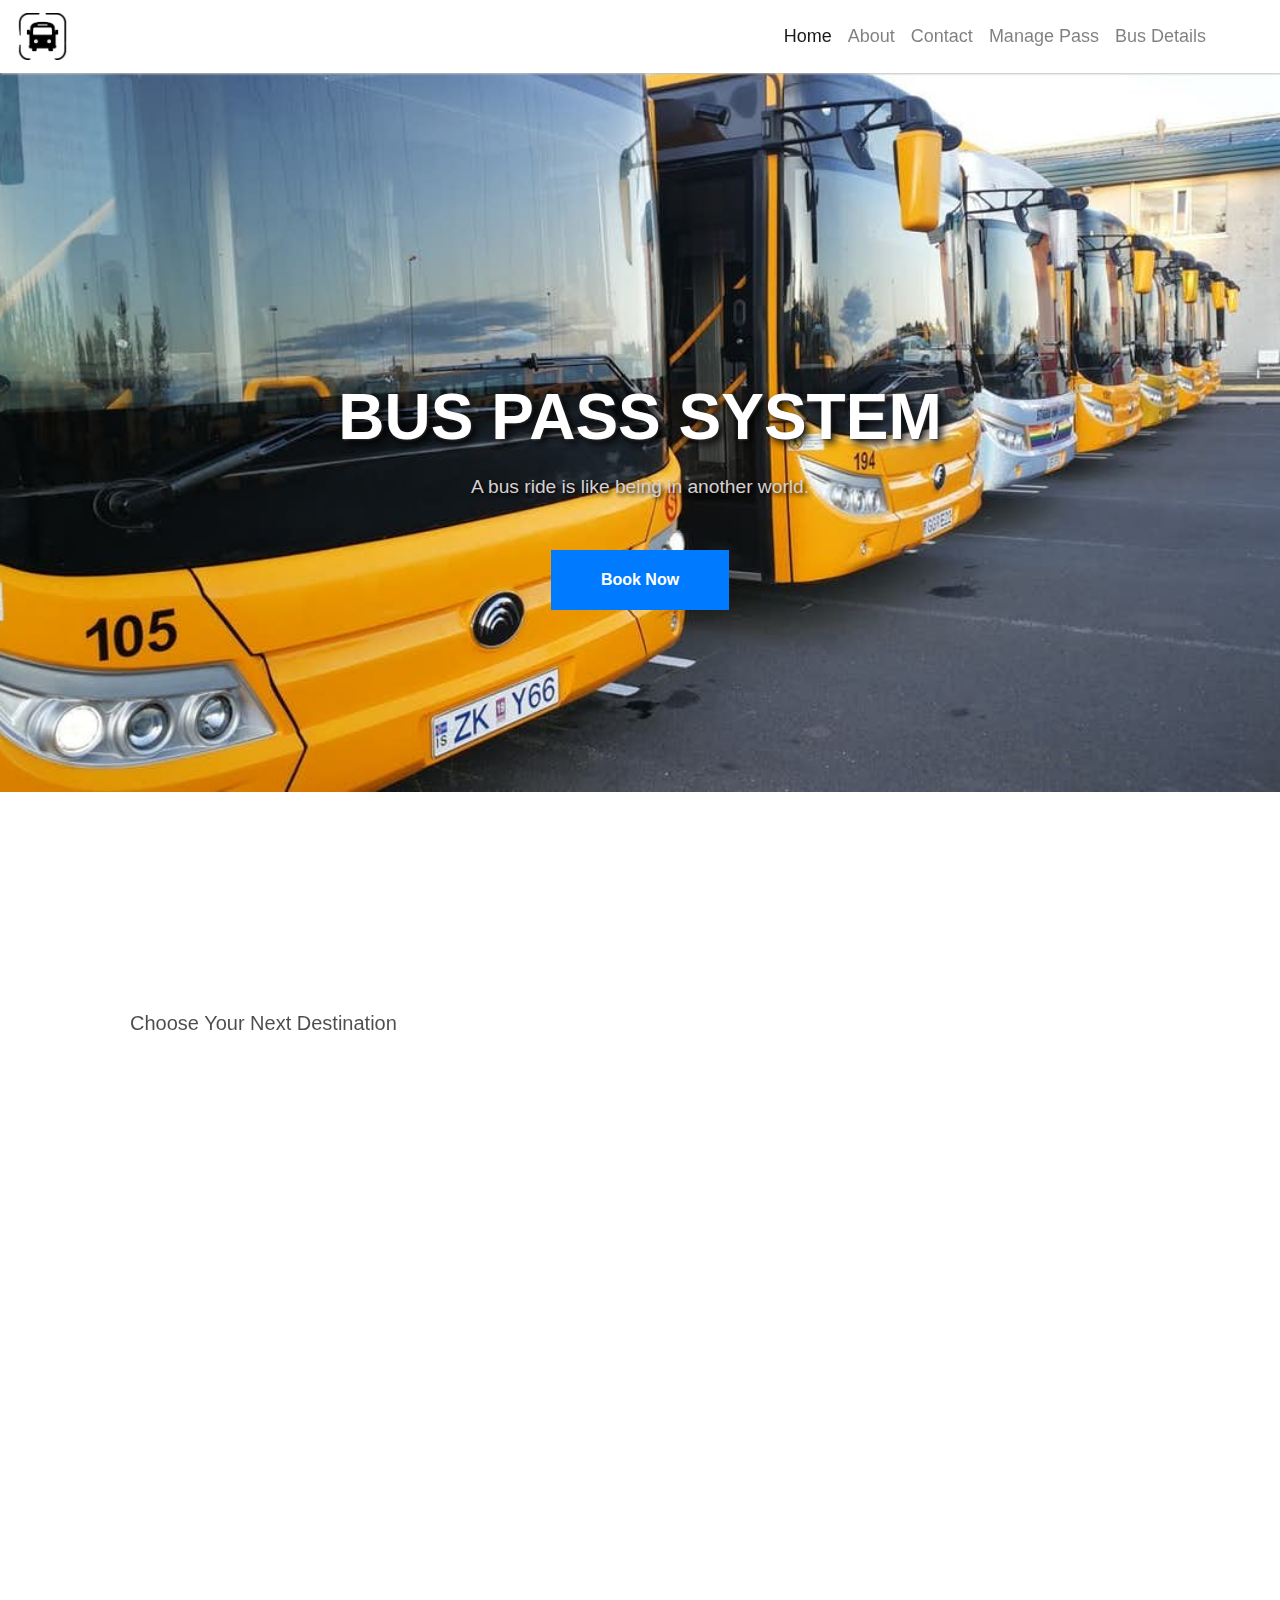
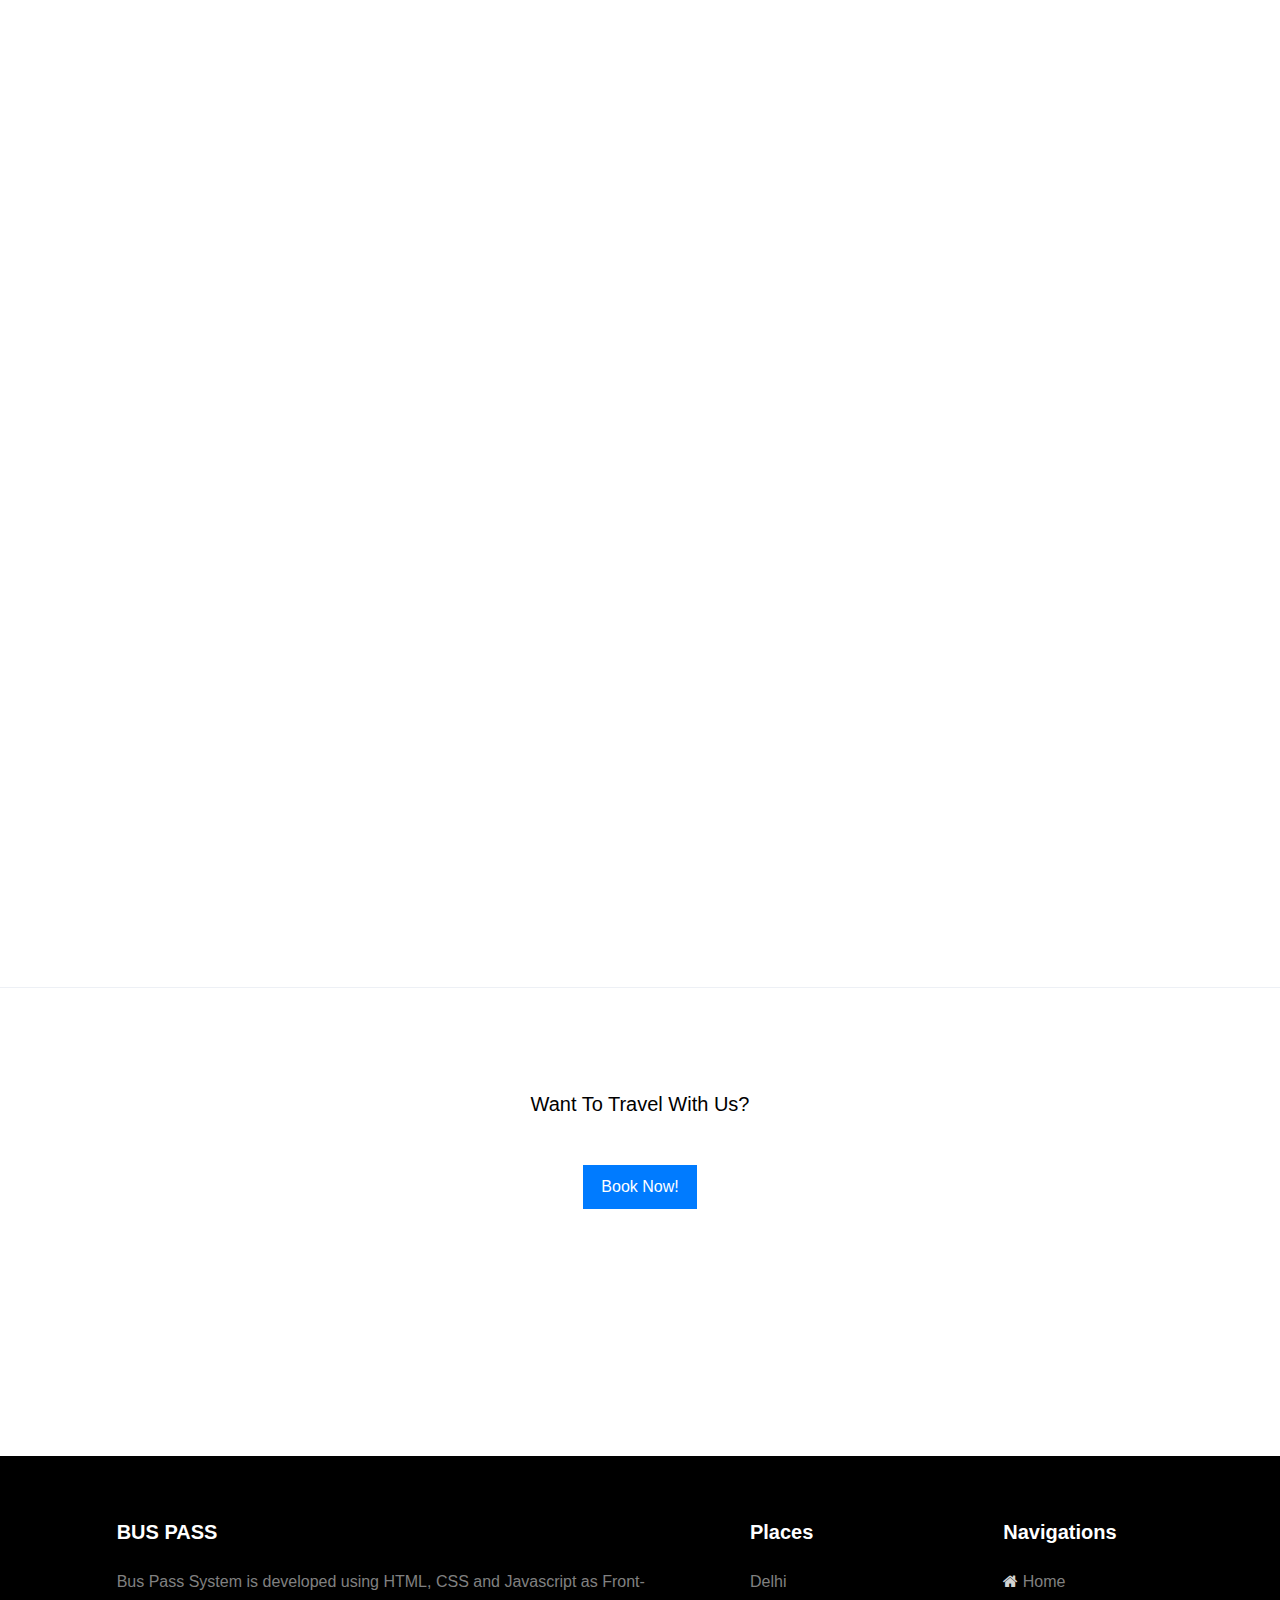
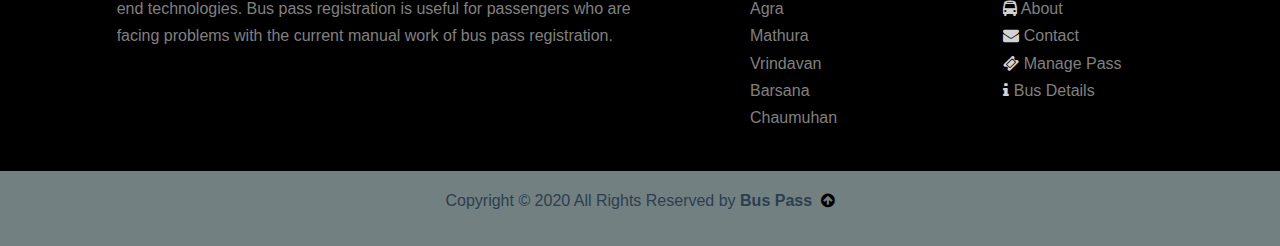
<file: index.html>
<!DOCTYPE html>
<html lang="en">

<head>
    <meta charset="UTF-8">
    <meta name="viewport" content="width=device-width, initial-scale=1.0">
    <title>Bus Pass System</title>
    <link href="https://fonts.googleapis.com/css2?family=Rancho&display=swap" rel="stylesheet">
    <link rel="stylesheet" href="https://stackpath.bootstrapcdn.com/bootstrap/4.3.1/css/bootstrap.min.css"
        integrity="sha384-ggOyR0iXCbMQv3Xipma34MD+dH/1fQ784/j6cY/iJTQUOhcWr7x9JvoRxT2MZw1T" crossorigin="anonymous">
    <link rel="stylesheet" href="css/Bus.css">
    <link rel="stylesheet" href="css/style.css">
    <link rel="stylesheet" href="https://cdnjs.cloudflare.com/ajax/libs/animate.css/4.1.1/animate.min.css" />
    <link rel="stylesheet" href="https://stackpath.bootstrapcdn.com/font-awesome/4.7.0/css/font-awesome.min.css">
    <link href="https://unpkg.com/aos@2.3.1/dist/aos.css" rel="stylesheet">
</head>

<body>

    <nav id="custom-nav" class="navbar navbar-light navbar-expand-xl fixed-top"
        style=" width: 100%; background-color: #fff; padding-left: 6px;">
        <a class="navbar-brand" href="#"><img src="images/logo.png" alt="calligraphy-fonts" border="0"
                style="max-width: 70px; padding-left: 3px; "></a>
        <button class="navbar-toggler" type="button" data-toggle="collapse" data-target="#navLinks"
            aria-controls="navbarSupportedContent" aria-expanded="false" aria-label="Toggle navigation">
            <span class="navbar-toggler-icon"></span>
        </button>

        <div class="collapse navbar-collapse" id="navLinks">
            <ul class="navbar-nav margin" style="padding-right: 50px;">
                <li class="nav-item active">
                    <a class="nav-link" href="#">Home<span class="sr-only">(current)</span></a>
                </li>
                <li class="nav-item ">
                    <a class="nav-link" href="about.html">About</a>
                </li>
                <li class="nav-item">
                    <a class="nav-link" href="contact.html">Contact</a>
                </li>
                <li class="nav-item">
                    <a class="nav-link" href="login.html">Manage Pass</a>
                </li>
                <li class="nav-item">
                    <a class="nav-link" href="bus_details.html">Bus Details</a>
                </li>
            </ul>
        </div>
    </nav>

    <div class="site-blocks-cover" style="background-image: url(images/bgimg.jpeg); height: 738px;" data-aos="fade"
        data-stellar-background-ratio="0.5">
        <div class="container">
            <div class="row align-items-center justify-content-center text-center main">

                <div class="col-md-12">
                    <h1 class="text-white font-weight-bold"
                        style="text-shadow: 4px 4px 8px #000000, 1px 1px 2px rgb(121, 118, 118)">Bus Pass System
                    </h1>
                    <p class="mb-5" style="font-weight: 320; color:#d8d0d0;text-shadow: 2px 2px 4px #000000;">A bus ride
                        is like
                        being in another
                        world.
                    </p>
                    <p><a href="Form.html" class="btn btn-primary py-3 px-5 text-white font-weight-bold">Book Now</a>
                    </p>
                </div>
            </div>
        </div>
    </div>

    </div>



    <div class="site-section p-0">

        <div class="container">
            <div class="row mb-5" style=" margin-left: 30px; margin-right: 30px;">
                <div class="col-md-7">
                    <h2 class="heading " data-aos="flip-left">Our
                        Destinations</h2>

                    <hr class="under" data-aos="fade-right" data-aos-delay="500" style="height: 1.5px;">
                    <div class="subheading">Choose Your Next Destination <img class="ml-1 bus d-none d-lg-inline-block"
                            data-aos="fade-right" src="images/travel.png" style="max-width: 90px;"></div>
                </div>
            </div>
            <div class="row" style="margin-left: 30px; margin-right: 30px;">
                <div class="col-md-6 col-lg-4 mb-4 mb-lg-4" data-aos="flip-left" data-aos-duration="1000">
                    <a href="bus_details.html#delhi" class="unit-1 text-center">
                        <img src="images/delhi.jpg" alt="Image" class="img-fluid " style="height: 200px; width: 300px;">
                        <div class="unit-1-text">
                            <h3 class="unit-1-heading">Delhi</h3>
                        </div>
                    </a>
                </div>
                <div class="col-md-6 col-lg-4 mb-4 mb-lg-4" data-aos="flip-down" data-aos-duration="800">
                    <a href="bus_details.html#agra" class="unit-1 text-center">
                        <img src="images/agra.jpg" alt="Image" class="img-fluid" style="height: 200px">
                        <div class="unit-1-text">
                            <h3 class="unit-1-heading">Agra</h3>
                        </div>
                    </a>
                </div>
                <div class="col-md-6 col-lg-4 mb-4 mb-lg-4" data-aos="flip-right" data-aos-duration="1000">
                    <a href="bus_details.html#mathura" class="unit-1 text-center">
                        <img src="images/mathura.jpg" alt="Image" class="img-fluid" style="height: 200px">
                        <div class="unit-1-text">
                            <h3 class="unit-1-heading">Mathura</h3>
                        </div>
                    </a>
                </div>

                <div class="col-md-6 col-lg-4 mb-4 mb-lg-4" data-aos="flip-left" data-aos-duration="1000">
                    <a href="bus_details.html#vrindavan" class="unit-1 text-center">
                        <img src="images/vrindawan.jpg" alt="Image" class="img-fluid"
                            style="height: 200px; width: 300px;">
                        <div class="unit-1-text">
                            <h3 class="unit-1-heading">Vrindavan</h3>
                        </div>
                    </a>
                </div>
                <div class="col-md-6 col-lg-4 mb-4 mb-lg-4" data-aos="flip-up" data-aos-duration="800">
                    <a href="bus_details.html#barsana" class="unit-1 text-center">
                        <img src="images/barsana.jpg" alt="Image" class="img-fluid"
                            style="height: 200px; width: 300px;">
                        <div class="unit-1-text">
                            <h3 class="unit-1-heading">Barsana</h3>
                        </div>
                    </a>
                </div>
                <div class="col-md-6 col-lg-4 mb-4 mb-lg-4" data-aos="flip-right" data-aos-duration="1000">
                    <a href="bus_details.html#chaumuhan" class="unit-1 text-center">
                        <img src="images/chamuhun.jpg" alt="Image" class="img-fluid"
                            style="height: 200px; width: 300px;">
                        <div class="unit-1-text">
                            <h3 class="unit-1-heading">Chaumuhan</h3>
                        </div>
                    </a>
                </div>
            </div>
        </div>
    </div>





    <div class="site-section mt-5">
        <div class="container">
            <div class="row  mb-5">
                <div class="col-md-7 " style=" margin-left: 30px; margin-right: 30px; margin-bottom: 80px;">
                    <h2 class="heading" data-aos="fade-right">TEAM</h2>
                    <hr data-aos="fade-right" data-aos-delay="500" style="height: 1.5px; width: 40%">
                </div>
            </div>
            <div class="container ">
                <div class="row justify-content-center align-items-center">
                    <!-- <div class=" col-lg-1"></div> -->
                    <div class="col-md-6 col-lg-5 mb-6 mb-lg-0" data-aos="zoom-in-right"
                        style="margin-top: 20px;  margin-left: 20px; margin-right: 20px;">
                        <a href="https://github.com/riyagaur" class="unit-1 text-center">
                            <img src="images/img1.jpg" alt="Image" class="img-fluid px-4"
                                style="height: 350px; width: 350px;">
                            <div class="unit-1-text">
                                <h3 class="unit-1-heading">Riya Gaur</h3>
                            </div>
                        </a>
                    </div>
                    <div class="col-md-6 col-lg-5 mb-6 mb-lg-0" data-aos="zoom-in-left"
                        style="margin-top: 20px; margin-left: 20px;  margin-right: 20px">
                        <a href="https://github.com/sameeksharathi" class="unit-1 text-center">
                            <img src="images/img2.jpeg" alt="Image" class="img-fluid"
                                style="height: 350px;  width: 300px;">
                            <div class="unit-1-text">
                                <h3 class="unit-1-heading">Sameeksha Rathi</h3>
                            </div>
                        </a>
                    </div>
                    <!-- <div class="col-lg-1"></div> -->
                </div>
            </div>
        </div>
    </div>


    <div class="site-section pt-4 mt-5 border-top">
        <div class="container">
            <div class="row text-center book">
                <div class="col-md-12">
                    <h2 class="text-black" style="font-size: 20px;">Want To Travel With Us?</h2>
                    <hr class=" hr-travel" data-aos="fade" data-aos-delay="200">
                    <p class="mb-4"><a href="Form.html" class="btn btn-primary py-2 px-3 text-white">Book Now!</a>
                    </p>
                </div>
            </div>
        </div>
    </div>


    <img class="ml-1 bus " data-aos="fade-right" src="images/travel.png" style="max-width: 150px;">


    <!-- <section class="footer">
        <section class="sec1 ">
            <div class="row">
                <section class="about col-md-7">
                    <h2>ABOUT</h2>
                    <p>Lorem ipsum dolor sit amet consectetur adipisicing elit. Repudiandae perferendis deleniti
                        expedita id
                        praesentium cumque, blanditiis maxime corrupti unde veritatis delectus, explicabo nobis. Dolor,
                        modi
                        quae maxime, autem aut dolorum ipsa quaerat aliquid, expedita voluptatem ducimus unde? Quibusdam
                        magnam sint animi vero facere ipsam dolorem aut, illo hic, perferendis repudiandae.</p>
                </section>
                <section class="link3 col-md-2">
                    <h2>CONTACT US</h2>
                    <ul>
                        <li><a href="#"><i class="fa fa-home"></i><span>4025, Yamuna Hostel, GLA University</span></a>
                        </li>
                        <li><a href="#"><i class="fa fa-envelope"></i><span>riya.gaur_cs18@gla.ac.in</span></a></li>
                        <li><a href="#"><i class="fa fa-phone-square"></i><span>Mobile: 9756482150</span></a></li>
                        <li><a href="https://www.github.com/RiyaGaur" target="_blank"><i
                                    class="fa fa-github-square"></i><span>Riya Gaur</span></a></li>
                    </ul>
                </section>
        </section>
        </div>
        <hr>
        <section class="sec2">
            <p>Register for Free</p>
            <a class="button" href="#">Sign Up</a>
        </section>
        <hr>
        <section class="sec3">
            <ul>
                <li><a href="https://www.facebook.com/riya.gaur.121398/" target="_blank"><i
                            class="fa fa-facebook"></i></a></li>
                <li><a href="https://twitter.com/RiyaGau85455794/" target="_blank"><i class="fa fa-twitter"></i></a>
                </li>
                <li><a href="#" target="_blank"><i class="fa fa-google"></i></a></li>
                <li><a href="https://www.linkedin.com/in/riya-gaur-6aa717194/" target="_blank"><i
                            class="fa fa-linkedin"></i></a></li>
                <li><a href="https://www.instagram.com/riyagaur_2908/" target="_blank"><i
                            class="fa fa-instagram"></i></a></li>
            </ul>
        </section>
        <section class="sec4">
            <p>Copyright © 2020 All Rights Reserved by <a href="https://www.github.com/RiyaGaur" target="_blank">Riya
                    Gaur</a></p>
        </section> -->


    <!-- Footer -->
    <footer class="page-footer font-small stylish-color-dark pt-4">

        <!-- Footer Links -->
        <div class="container text-center text-md-left py-4">

            <!-- Grid row -->
            <div class="row">

                <!-- Grid column -->
                <div class="col-md-6 mx-auto">

                    <!-- Content -->
                    <h5 class="font-weight-bold text-white mt-3 mb-4">BUS PASS</h5>
                    <p>Bus Pass System is developed using HTML, CSS and Javascript as Front-end technologies.
                        Bus pass registration is useful for passengers who are facing problems with the current manual
                        work of bus
                        pass registration.</p>

                </div>
                <!-- Grid column -->
                <div class="col-md-2 mx-auto">

                    <!-- Links -->
                    <h5 class="font-weight-bold text-white mt-3 mb-4">Places</h5>

                    <ul class="list-unstyled">
                        <li>
                            <a href="bus_details.html#delhi"> Delhi</a>
                        </li>
                        <li>
                            <a href="bus_details.html#agra"> Agra</a>
                        </li>
                        <li>
                            <a href="bus_details.html#mathura"> Mathura</a>
                        </li>
                        <li>
                            <a href="bus_details.html#vrindavan"> Vrindavan</a>
                        </li>
                        <li>
                            <a href="bus_details.html#barsana"> Barsana</a>
                        </li>
                        <li>
                            <a href="bus_details.html#chaumuhan">Chaumuhan</a>
                        </li>
                    </ul>
                </div>

                <!-- Grid column -->
                <div class="col-md-2 mx-auto">

                    <!-- Links -->
                    <h5 class="font-weight-bold text-white mt-3 mb-4">Navigations</h5>

                    <ul class="list-unstyled">
                        <li>
                            <i class="fa fa-home"> </i><a href="#"> Home</a>
                        </li>
                        <li>
                            <i class="fa fa-bus"> </i><a href="about.html"> About</a>
                        </li>
                        <li>
                            <i class="fa fa-envelope"> </i><a href="contact.html"> Contact</a>
                        </li>
                        <li>
                            <i class="fa fa-ticket"> </i><a href="login.html"> Manage Pass</a>
                        </li>
                        <li>
                            <i class="fa fa-info"> </i><a href="bus_details.html"> Bus Details</a>
                        </li>
                    </ul>

                </div>
                <!-- Grid column -->

            </div>
            <!-- Grid row -->

        </div>
        <!-- Footer Links -->



        <div class="footer-copyright text-center py-3">
            <p>Copyright © 2020 All Rights Reserved by
                <a href="https://github.com/sameeksharathi/Full-Stack-Project">Bus
                    Pass </a><a href="" class="top"><i class="fa fa-arrow-circle-up pl-1" style="color: black"></i>
                </a>
            </p>
        </div>
    </footer>
    <!-- Footer -->



    <script src="https://code.jquery.com/jquery-3.3.1.slim.min.js"
        integrity="sha384-q8i/X+965DzO0rT7abK41JStQIAqVgRVzpbzo5smXKp4YfRvH+8abtTE1Pi6jizo"
        crossorigin="anonymous"></script>
    <script src="https://cdnjs.cloudflare.com/ajax/libs/popper.js/1.14.7/umd/popper.min.js"
        integrity="sha384-UO2eT0CpHqdSJQ6hJty5KVphtPhzWj9WO1clHTMGa3JDZwrnQq4sF86dIHNDz0W1"
        crossorigin="anonymous"></script>
    <script src="https://stackpath.bootstrapcdn.com/bootstrap/4.3.1/js/bootstrap.min.js"
        integrity="sha384-JjSmVgyd0p3pXB1rRibZUAYoIIy6OrQ6VrjIEaFf/nJGzIxFDsf4x0xIM+B07jRM"
        crossorigin="anonymous"></script>

    <script src="js/bus.js"></script>
    <script src="https://unpkg.com/aos@2.3.1/dist/aos.js"></script>
    <script>AOS.init();</script>

</body>

</html>



<!-- animate__animated animate__bounceOutRight animate_delay-60s animate__repeat-10 -->
</file>
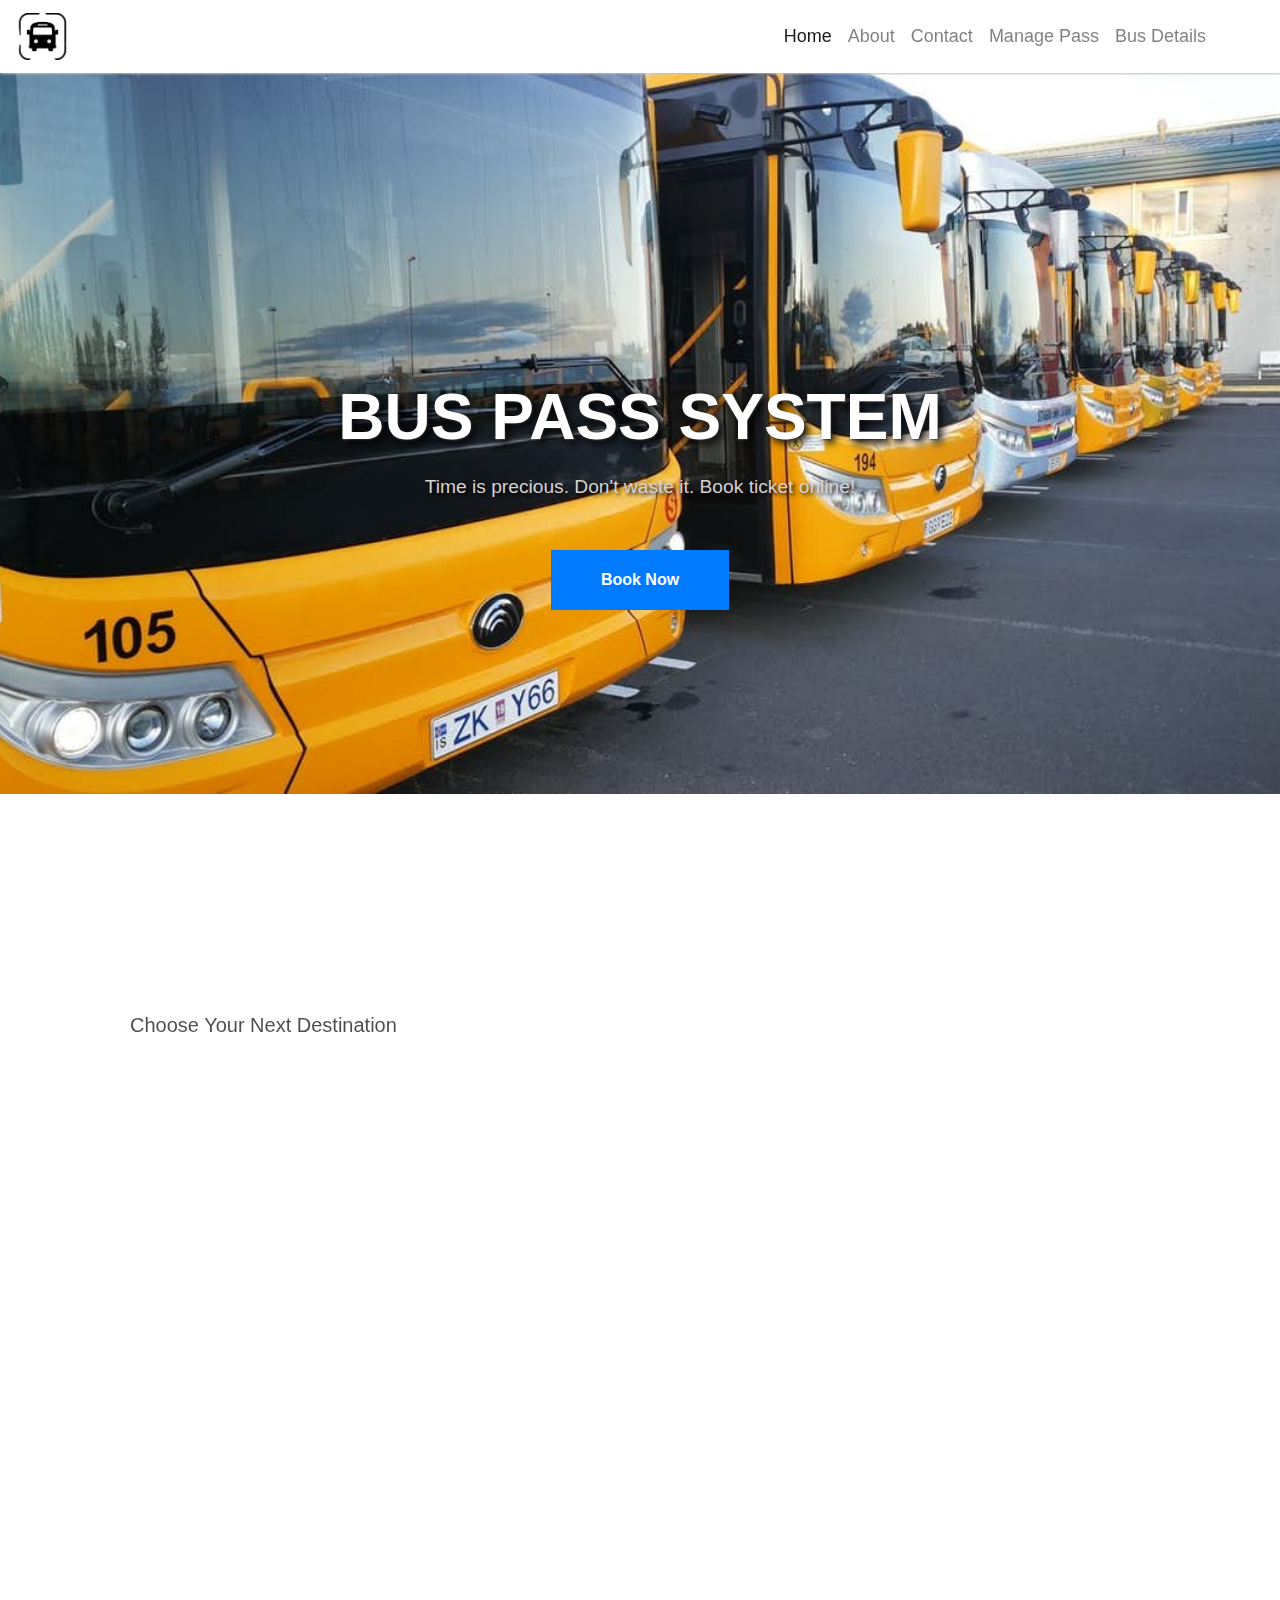
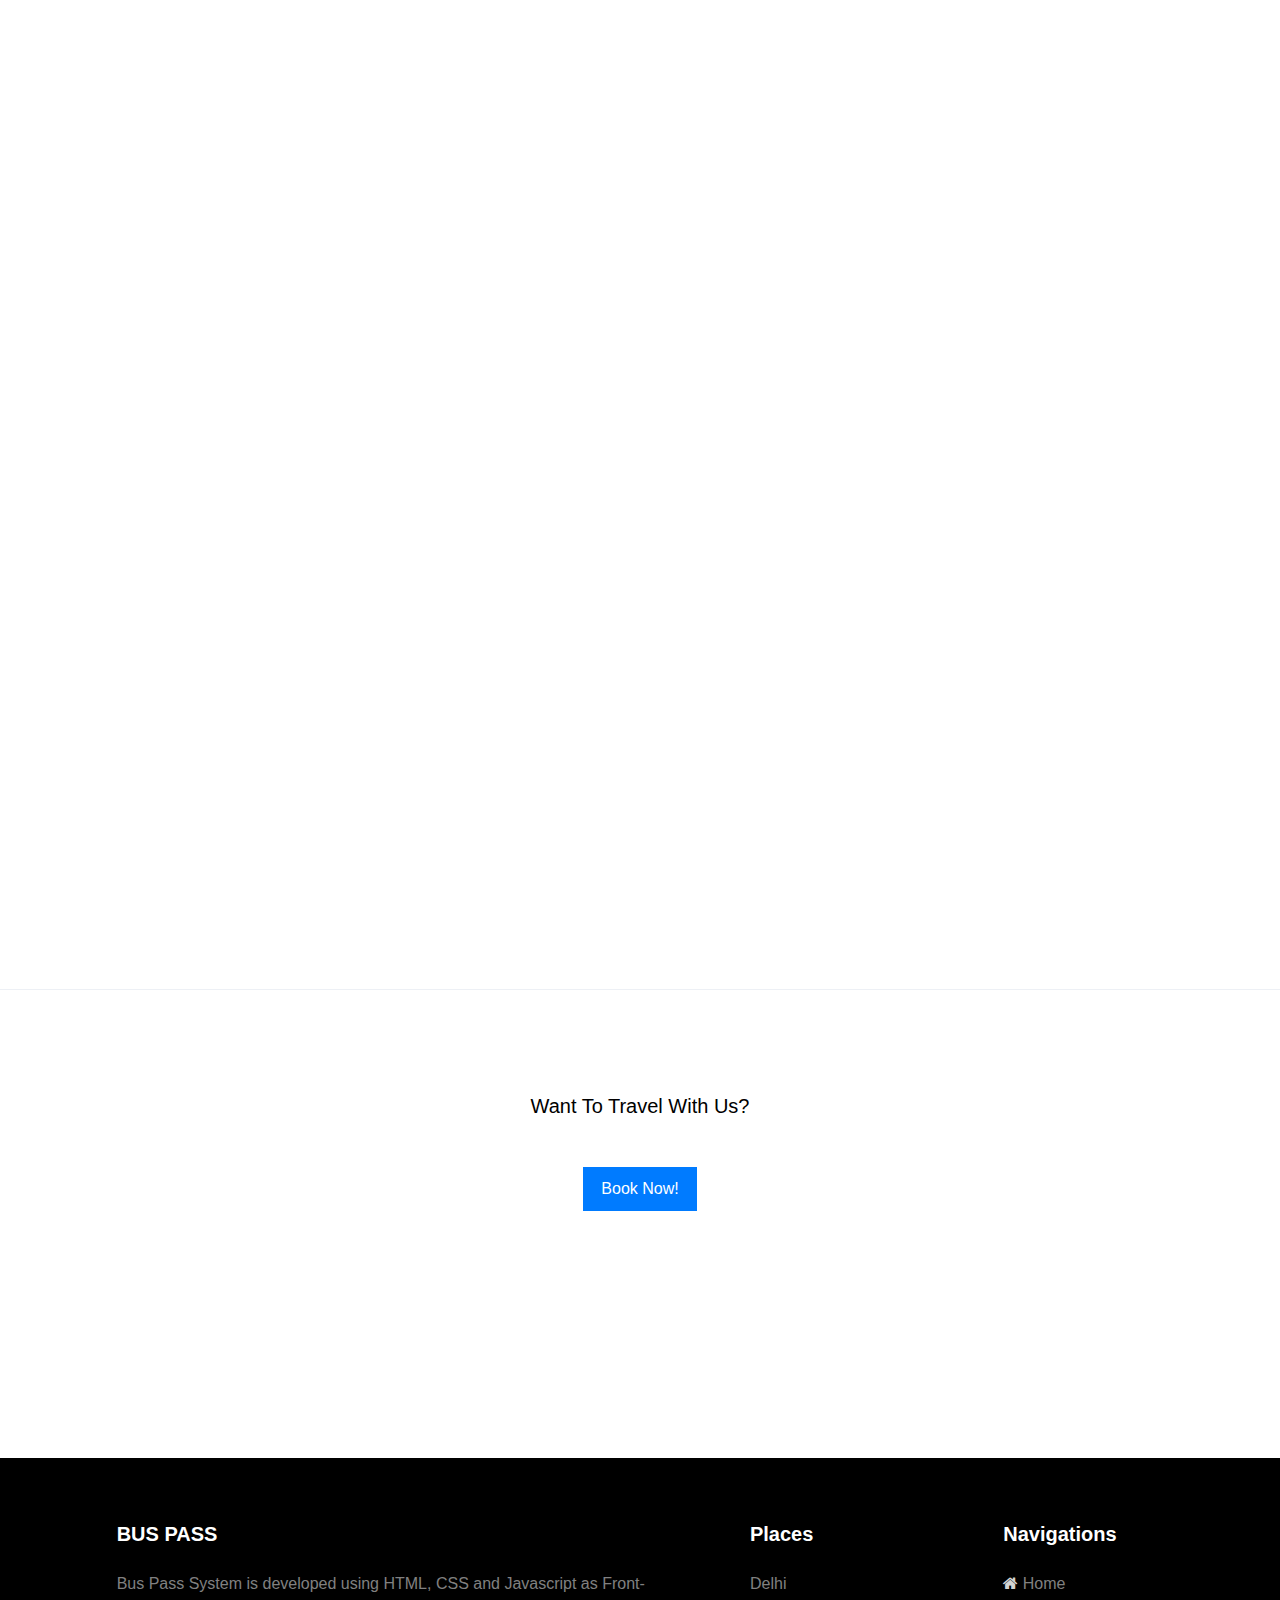
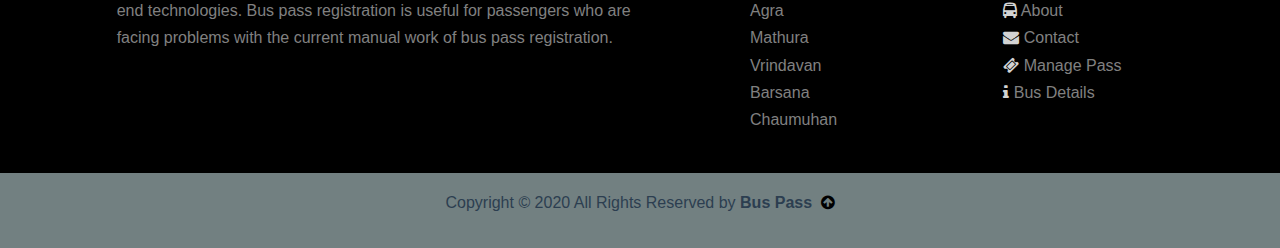
<file: BusPass.html>
<!DOCTYPE html>
<html lang="en">

<head>
    <meta charset="UTF-8">
    <meta name="viewport" content="width=device-width, initial-scale=1.0">
    <title>Bus Pass System</title>
    <link href="https://fonts.googleapis.com/css2?family=Rancho&display=swap" rel="stylesheet">
    <link rel="stylesheet" href="https://stackpath.bootstrapcdn.com/bootstrap/4.3.1/css/bootstrap.min.css"
        integrity="sha384-ggOyR0iXCbMQv3Xipma34MD+dH/1fQ784/j6cY/iJTQUOhcWr7x9JvoRxT2MZw1T" crossorigin="anonymous">
    <link rel="stylesheet" href="css/Bus.css">
    <link rel="stylesheet" href="css/style.css">
    <link rel="stylesheet" href="https://cdnjs.cloudflare.com/ajax/libs/animate.css/4.1.1/animate.min.css" />
    <link rel="stylesheet" href="https://stackpath.bootstrapcdn.com/font-awesome/4.7.0/css/font-awesome.min.css">
    <link href="https://unpkg.com/aos@2.3.1/dist/aos.css" rel="stylesheet">
</head>

<body>

    <nav id="custom-nav" class="navbar navbar-light navbar-expand-xl fixed-top"
        style=" width: 100%; background-color: #fff; padding-left: 6px;">
        <a class="navbar-brand" href="#"><img src="images/logo.png" alt="calligraphy-fonts" border="0"
                style="max-width: 70px; padding-left: 3px; "></a>
        <button class="navbar-toggler" type="button" data-toggle="collapse" data-target="#navLinks"
            aria-controls="navbarSupportedContent" aria-expanded="false" aria-label="Toggle navigation">
            <span class="navbar-toggler-icon"></span>
        </button>

        <div class="collapse navbar-collapse" id="navLinks">
            <ul class="navbar-nav margin" style="padding-right: 50px;">
                <li class="nav-item active">
                    <a class="nav-link" href="#">Home<span class="sr-only">(current)</span></a>
                </li>
                <li class="nav-item ">
                    <a class="nav-link" href="about.html">About</a>
                </li>
                <li class="nav-item">
                    <a class="nav-link" href="contact.html">Contact</a>
                </li>
                <li class="nav-item">
                    <a class="nav-link" href="login.html">Manage Pass</a>
                </li>
                <li class="nav-item">
                    <a class="nav-link" href="bus_details.html">Bus Details</a>
                </li>
            </ul>
        </div>
    </nav>

    <div class="site-blocks-cover" style="background-image: url(images/bgimg.jpeg); height: 740px;" data-aos="fade"
        data-stellar-background-ratio="0.5">
        <div class="container">
            <div class="row align-items-center justify-content-center text-center main">

                <div class="col-md-12">
                    <h1 class="text-white font-weight-bold"
                        style="text-shadow: 4px 4px 8px #000000, 1px 1px 2px rgb(121, 118, 118)">Bus Pass System
                    </h1>
                    <p class="mb-5" style="font-weight: 320; color:#d8d0d0;text-shadow: 2px 2px 4px #000000;">Time is
                        precious. Don't waste it. Book ticket online!
                    </p>
                    <p><a href="Form.html" class="btn btn-primary py-3 px-5 text-white font-weight-bold">Book Now</a>
                    </p>
                </div>
            </div>
        </div>
    </div>

    </div>



    <div class="site-section p-0">

        <div class="container">
            <div class="row mb-5" style=" margin-left: 30px; margin-right: 30px;">
                <div class="col-md-7">
                    <h2 class="heading " data-aos="flip-left">Our
                        Destinations</h2>

                    <hr class="under" data-aos="fade-right" data-aos-delay="500" style="height: 1.5px;">
                    <div class="subheading">Choose Your Next Destination <img class="ml-1 bus d-none d-lg-inline-block"
                            data-aos="fade-right" src="images/travel.png" style="max-width: 90px;"></div>
                </div>
            </div>
            <div class="row" style="margin-left: 30px; margin-right: 30px;">
                <div class="col-md-6 col-lg-4 mb-4 mb-lg-4" data-aos="flip-left" data-aos-duration="1000">
                    <a href="bus_details.html#delhi" class="unit-1 text-center">
                        <img src="images/delhi.jpg" alt="Image" class="img-fluid " style="height: 200px; width: 300px;">
                        <div class="unit-1-text">
                            <h3 class="unit-1-heading">Delhi</h3>
                        </div>
                    </a>
                </div>
                <div class="col-md-6 col-lg-4 mb-4 mb-lg-4" data-aos="flip-down" data-aos-duration="800">
                    <a href="bus_details.html#agra" class="unit-1 text-center">
                        <img src="images/agra.jpg" alt="Image" class="img-fluid" style="height: 200px">
                        <div class="unit-1-text">
                            <h3 class="unit-1-heading">Agra</h3>
                        </div>
                    </a>
                </div>
                <div class="col-md-6 col-lg-4 mb-4 mb-lg-4" data-aos="flip-right" data-aos-duration="1000">
                    <a href="bus_details.html#mathura" class="unit-1 text-center">
                        <img src="images/mathura.jpg" alt="Image" class="img-fluid" style="height: 200px">
                        <div class="unit-1-text">
                            <h3 class="unit-1-heading">Mathura</h3>
                        </div>
                    </a>
                </div>

                <div class="col-md-6 col-lg-4 mb-4 mb-lg-4" data-aos="flip-left" data-aos-duration="1000">
                    <a href="bus_details.html#vrindavan" class="unit-1 text-center">
                        <img src="images/vrindawan.jpg" alt="Image" class="img-fluid"
                            style="height: 200px; width: 300px;">
                        <div class="unit-1-text">
                            <h3 class="unit-1-heading">Vrindavan</h3>
                        </div>
                    </a>
                </div>
                <div class="col-md-6 col-lg-4 mb-4 mb-lg-4" data-aos="flip-up" data-aos-duration="800">
                    <a href="bus_details.html#barsana" class="unit-1 text-center">
                        <img src="images/barsana.jpg" alt="Image" class="img-fluid"
                            style="height: 200px; width: 300px;">
                        <div class="unit-1-text">
                            <h3 class="unit-1-heading">Barsana</h3>
                        </div>
                    </a>
                </div>
                <div class="col-md-6 col-lg-4 mb-4 mb-lg-4" data-aos="flip-right" data-aos-duration="1000">
                    <a href="bus_details.html#chaumuhan" class="unit-1 text-center">
                        <img src="images/chamuhun.jpg" alt="Image" class="img-fluid"
                            style="height: 200px; width: 300px;">
                        <div class="unit-1-text">
                            <h3 class="unit-1-heading">Chaumuhan</h3>
                        </div>
                    </a>
                </div>
            </div>
        </div>
    </div>





    <div class="site-section mt-5">
        <div class="container">
            <div class="row  mb-5">
                <div class="col-md-7 " style=" margin-left: 30px; margin-right: 30px; margin-bottom: 80px;">
                    <h2 class="heading" data-aos="fade-right">TEAM</h2>
                    <hr data-aos="fade-right" data-aos-delay="500" style="height: 1.5px; width: 40%">
                </div>
            </div>
            <div class="container ">
                <div class="row justify-content-center align-items-center">
                    <!-- <div class=" col-lg-1"></div> -->
                    <div class="col-md-6 col-lg-5 mb-6 mb-lg-0" data-aos="zoom-in-right"
                        style="margin-top: 20px;  margin-left: 20px; margin-right: 20px;">
                        <a href="https://github.com/riyagaur" class="unit-1 text-center">
                            <img src="images/img1.jpg" alt="Image" class="img-fluid px-4"
                                style="height: 350px; width: 350px;">
                            <div class="unit-1-text">
                                <h3 class="unit-1-heading">Riya Gaur</h3>
                            </div>
                        </a>
                    </div>
                    <div class="col-md-6 col-lg-5 mb-6 mb-lg-0" data-aos="zoom-in-left"
                        style="margin-top: 20px; margin-left: 20px;  margin-right: 20px">
                        <a href="https://github.com/sameeksharathi" class="unit-1 text-center">
                            <img src="images/img2.jpeg" alt="Image" class="img-fluid"
                                style="height: 350px;  width: 300px;">
                            <div class="unit-1-text">
                                <h3 class="unit-1-heading">Sameeksha Rathi</h3>
                            </div>
                        </a>
                    </div>
                    <!-- <div class="col-lg-1"></div> -->
                </div>
            </div>
        </div>
    </div>


    <div class="site-section pt-4 mt-5 border-top">
        <div class="container">
            <div class="row text-center book">
                <div class="col-md-12">
                    <h2 class="text-black" style="font-size: 20px;">Want To Travel With Us?</h2>
                    <hr class=" hr-travel" data-aos="fade" data-aos-delay="200">
                    <p class="mb-4"><a href="Form.html" class="btn btn-primary py-2 px-3 text-white">Book Now!</a>
                    </p>
                </div>
            </div>
        </div>
    </div>


    <img class="ml-1 bus " data-aos="fade-right" src="images/travel.png" style="max-width: 150px;">


    <!-- <section class="footer">
        <section class="sec1 ">
            <div class="row">
                <section class="about col-md-7">
                    <h2>ABOUT</h2>
                    <p>Lorem ipsum dolor sit amet consectetur adipisicing elit. Repudiandae perferendis deleniti
                        expedita id
                        praesentium cumque, blanditiis maxime corrupti unde veritatis delectus, explicabo nobis. Dolor,
                        modi
                        quae maxime, autem aut dolorum ipsa quaerat aliquid, expedita voluptatem ducimus unde? Quibusdam
                        magnam sint animi vero facere ipsam dolorem aut, illo hic, perferendis repudiandae.</p>
                </section>
                <section class="link3 col-md-2">
                    <h2>CONTACT US</h2>
                    <ul>
                        <li><a href="#"><i class="fa fa-home"></i><span>4025, Yamuna Hostel, GLA University</span></a>
                        </li>
                        <li><a href="#"><i class="fa fa-envelope"></i><span>riya.gaur_cs18@gla.ac.in</span></a></li>
                        <li><a href="#"><i class="fa fa-phone-square"></i><span>Mobile: 9756482150</span></a></li>
                        <li><a href="https://www.github.com/RiyaGaur" target="_blank"><i
                                    class="fa fa-github-square"></i><span>Riya Gaur</span></a></li>
                    </ul>
                </section>
        </section>
        </div>
        <hr>
        <section class="sec2">
            <p>Register for Free</p>
            <a class="button" href="#">Sign Up</a>
        </section>
        <hr>
        <section class="sec3">
            <ul>
                <li><a href="https://www.facebook.com/riya.gaur.121398/" target="_blank"><i
                            class="fa fa-facebook"></i></a></li>
                <li><a href="https://twitter.com/RiyaGau85455794/" target="_blank"><i class="fa fa-twitter"></i></a>
                </li>
                <li><a href="#" target="_blank"><i class="fa fa-google"></i></a></li>
                <li><a href="https://www.linkedin.com/in/riya-gaur-6aa717194/" target="_blank"><i
                            class="fa fa-linkedin"></i></a></li>
                <li><a href="https://www.instagram.com/riyagaur_2908/" target="_blank"><i
                            class="fa fa-instagram"></i></a></li>
            </ul>
        </section>
        <section class="sec4">
            <p>Copyright © 2020 All Rights Reserved by <a href="https://www.github.com/RiyaGaur" target="_blank">Riya
                    Gaur</a></p>
        </section> -->


    <!-- Footer -->
    <footer class="page-footer font-small stylish-color-dark pt-4">

        <!-- Footer Links -->
        <div class="container text-center text-md-left py-4">

            <!-- Grid row -->
            <div class="row">

                <!-- Grid column -->
                <div class="col-md-6 mx-auto">

                    <!-- Content -->
                    <h5 class="font-weight-bold text-white mt-3 mb-4">BUS PASS</h5>
                    <p>Bus Pass System is developed using HTML, CSS and Javascript as Front-end technologies.
                        Bus pass registration is useful for passengers who are facing problems with the current manual
                        work of bus
                        pass registration.</p>

                </div>
                <!-- Grid column -->
                <div class="col-md-2 mx-auto">

                    <!-- Links -->
                    <h5 class="font-weight-bold text-white mt-3 mb-4">Places</h5>

                    <ul class="list-unstyled">
                        <li>
                            <a href="bus_details.html#delhi"> Delhi</a>
                        </li>
                        <li>
                            <a href="bus_details.html#agra"> Agra</a>
                        </li>
                        <li>
                            <a href="bus_details.html#mathura"> Mathura</a>
                        </li>
                        <li>
                            <a href="bus_details.html#vrindavan"> Vrindavan</a>
                        </li>
                        <li>
                            <a href="bus_details.html#barsana"> Barsana</a>
                        </li>
                        <li>
                            <a href="bus_details.html#chaumuhan">Chaumuhan</a>
                        </li>
                    </ul>
                </div>

                <!-- Grid column -->
                <div class="col-md-2 mx-auto">

                    <!-- Links -->
                    <h5 class="font-weight-bold text-white mt-3 mb-4">Navigations</h5>

                    <ul class="list-unstyled">
                        <li>
                            <i class="fa fa-home"> </i><a href="#"> Home</a>
                        </li>
                        <li>
                            <i class="fa fa-bus"> </i><a href="about.html"> About</a>
                        </li>
                        <li>
                            <i class="fa fa-envelope"> </i><a href="contact.html"> Contact</a>
                        </li>
                        <li>
                            <i class="fa fa-ticket"> </i><a href="login.html"> Manage Pass</a>
                        </li>
                        <li>
                            <i class="fa fa-info"> </i><a href="bus_details.html"> Bus Details</a>
                        </li>
                    </ul>

                </div>
                <!-- Grid column -->

            </div>
            <!-- Grid row -->

        </div>
        <!-- Footer Links -->



        <div class="footer-copyright text-center py-3">
            <p>Copyright © 2020 All Rights Reserved by
                <a href="https://github.com/sameeksharathi/Full-Stack-Project">Bus
                    Pass </a><a href="#" class="top"><i class="fa fa-arrow-circle-up pl-1" style="color: black"></i>
                </a>
            </p>
        </div>
    </footer>
    <!-- Footer -->



    <script src="https://code.jquery.com/jquery-3.3.1.slim.min.js"
        integrity="sha384-q8i/X+965DzO0rT7abK41JStQIAqVgRVzpbzo5smXKp4YfRvH+8abtTE1Pi6jizo"
        crossorigin="anonymous"></script>
    <script src="https://cdnjs.cloudflare.com/ajax/libs/popper.js/1.14.7/umd/popper.min.js"
        integrity="sha384-UO2eT0CpHqdSJQ6hJty5KVphtPhzWj9WO1clHTMGa3JDZwrnQq4sF86dIHNDz0W1"
        crossorigin="anonymous"></script>
    <script src="https://stackpath.bootstrapcdn.com/bootstrap/4.3.1/js/bootstrap.min.js"
        integrity="sha384-JjSmVgyd0p3pXB1rRibZUAYoIIy6OrQ6VrjIEaFf/nJGzIxFDsf4x0xIM+B07jRM"
        crossorigin="anonymous"></script>

    <script src="js/bus.js"></script>
    <script src="https://unpkg.com/aos@2.3.1/dist/aos.js"></script>
    <script>AOS.init();</script>

</body>

</html>



<!-- animate__animated animate__bounceOutRight animate_delay-60s animate__repeat-10 -->
</file>
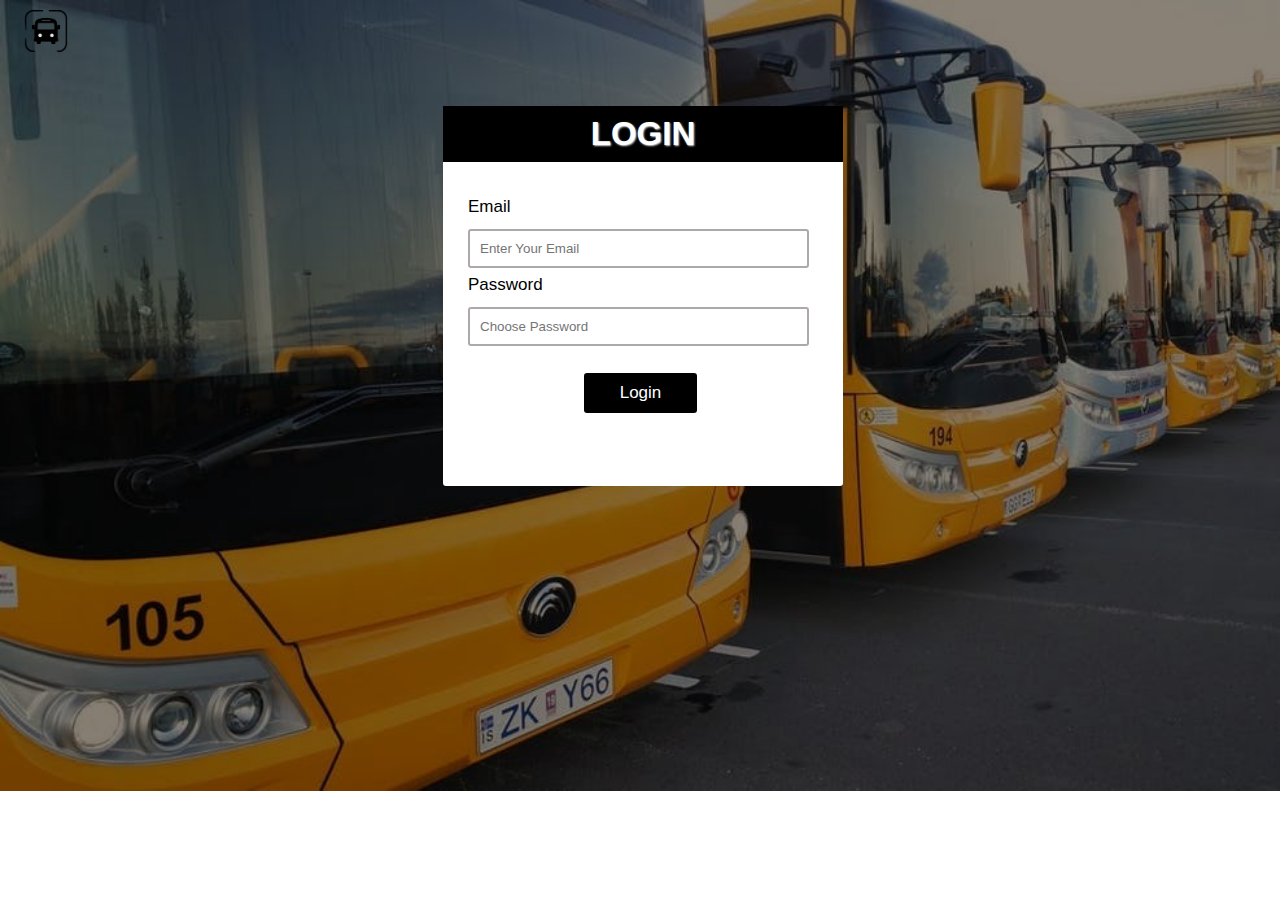
<file: login.html>
<!DOCTYPE html>
<html lang="en">

<head>
    <meta charset="UTF-8">
    <meta name="viewport" content="width=device-width, initial-scale=1.0">
    <title>Manage Pass</title>
    <link rel="stylesheet" href="css/login.css">
    <link rel="stylesheet" href="https://stackpath.bootstrapcdn.com/font-awesome/4.7.0/css/font-awesome.min.css">
    <link href="https://fonts.googleapis.com/css2?family=Poppins:wght@100;200;300;400;500&display=swap"
        rel="stylesheet">
</head>

<body>
    <div class="site-blocks-cover"
        style="background-image: url(images/formbg.jpeg); height: 791px; width: 100%; padding-left: 6px;"
        data-aos="fade" data-stellar-background-ratio="0.5">
        <a class="navbar-brand" href="https://sameeksharathi.github.io/Full-Stack-Project/"><img src="images/logo.png"
                alt="calligraphy-fonts" border="0" style="width: 70px; padding-left: 10px; padding-top: 10px;"></a>
        <div class="content">
            <div class="container">
                <div class="row justify-align-center align-items-center">
                    <div class="col">
                        <div class="header">
                            <h2 style="text-shadow: 1px 1px 2px #ffffffe3;">LOGIN</h2>
                        </div>
                        <form class="form" id="form">

                            <div class="form-control">
                                <label id="email" for="email">Email</label>
                                <input type="text" id="email1" placeholder="Enter Your Email">
                                <i class="fa fa-check-circle"></i>
                                <i class="fa fa-exclamation-circle"></i>
                                <small></small>
                            </div>

                            <div class="form-control pas">
                                <label for="password">Password</label>
                                <input type="password" id="password" placeholder="Choose Password">
                                <i class="fa fa-check-circle"></i>
                                <i class="fa fa-exclamation-circle"></i>
                                <small></small>
                            </div>
                            <div class="button">
                                <button type="submit" id="submit"
                                    style="color: white; text-decoration: none; padding: auto; text-align: center;">Login</button>
                            </div>
                        </form>
                    </div>
                </div>
            </div>
        </div>
    </div>

    <script src="js/login.js"></script>

</body>

</html>
</file>
<file: css/Bus.css>
*{
    padding:0;
    box-sizing: border-box;
    margin: 0;
}
html, body{
    overflow-x: hidden;
}


.navbar-brand{
  display: flex;
  justify-content: center;
  align-items: center;
}

.navbar-collapse{
    display: flex;
    /* justify-content: center; */
    align-items: center;
    /* color: black; */
}

.nav-link{
    font-size: 18px;
    font-weight: 500;
    color: white;
    /* opacity: 1; */
}
.margin{
    margin-left: auto;
}

.nav-link.scrolled {
    color:black !important;
    transition: color 1s linear;
}
.navbar.scrolled{
    background-color: white !important;
    transition: background-color 1s linear;
}


#custom-nav {
    /* -webkit-box-shadow: 20px 20px 20px rgba(167, 167, 167, 0.616); */
    /* -moz-box-shadow:    20px 20px 20px rgb(192, 192, 192); */
    box-shadow: 1px 1px 2px rgb(192, 191, 191);
    z-index:999;
}

.heading{
  /* font-family: 'Rancho', cursive; */
  font-size:50px;
  margin-top: 120px;
  /* text-align: center; */
  color: black;
}

@media(max-width: 350px){
    .heading{
        font-size: 35px;
    }
    .under{
        width: 96%;
    }
    .subheading{
        font-size: 15px;
    }
}
.subheading{
    /* text-align: center; */
    color: black;
    margin-bottom: 80px;
    opacity: 0.7;
}

.site-blocks-cover {
    background-size: cover;
    background-repeat: no-repeat;
    background-position: top;
    background-position: center center; 
}
.site-blocks-cover.overlay {
    position: relative; 
}
.site-blocks-cover.overlay:before {
    position: absolute;
    content: "";
    left: 0;
    bottom: 0;
    right: 0;
    top: 0;
    background: rgba(0, 0, 0, 0.4); 
}
.site-blocks-cover .player {
    position: absolute;
    bottom: -250px;
    width: 100%; 
}
.site-blocks-cover, .site-blocks-cover .row {
    min-height: 600px;
    height: calc(100vh - 73px); 
}
.site-blocks-cover.inner-page-cover, .site-blocks-cover.inner-page-cover .row {
    min-height: 600px;
    height: calc(30vh); 
}
.site-blocks-cover h1 {
    text-transform: uppercase;
    font-size: 4rem;
    font-weight: 900;
    color: #fff;
    line-height: 1.5; 
}


.mb-5{
    color: white;
    font-size: 20px;
}

.unit-1 {
    position: relative;
    width: 100%;
    overflow: hidden;
    display: block; 
}
.unit-1:after {
      content: "";
      z-index: 1;
      position: absolute;
      bottom: 0;
      top: 0;
      left: 0;
      right: 0;
      background: -moz-linear-gradient(top, transparent 0%, transparent 18%, rgba(0, 0, 0, 0.8) 99%, rgba(0, 0, 0, 0.8) 100%);
      background: -webkit-linear-gradient(top, transparent 0%, transparent 18%, rgba(0, 0, 0, 0.8) 99%, rgba(0, 0, 0, 0.8) 100%);
      background: -webkit-gradient(linear, left top, left bottom, from(transparent), color-stop(18%, transparent), color-stop(99%, rgba(0, 0, 0, 0.8)), to(rgba(0, 0, 0, 0.8)));
      background: -o-linear-gradient(top, transparent 0%, transparent 18%, rgba(0, 0, 0, 0.8) 99%, rgba(0, 0, 0, 0.8) 100%);
      background: linear-gradient(to bottom, transparent 0%, transparent 18%, rgba(0, 0, 0, 0.8) 99%, rgba(0, 0, 0, 0.8) 100%);
      filter: progid:DXImageTransform.Microsoft.gradient( startColorstr='#00000000', endColorstr='#cc000000',GradientType=0 ); 
}
.unit-1 img {
      -o-object-fit: cover;
      object-fit: cover;
      -webkit-transform: scale(1);
      -ms-transform: scale(1);
      transform: scale(1); 
}
.unit-1 img, .unit-1 .unit-1-text {
      -webkit-transition: .3s all ease-in-out;
      -o-transition: .3s all ease-in-out;
      transition: .3s all ease-in-out; 
}
.unit-1 .unit-1-text {
      z-index: 2;
      position: absolute;
      bottom: 10px;
      color: #fff;
      display: block;
      width: 100%; 
}
.unit-1 .unit-1-text .unit-1-heading {
        font-size: 1.2rem;
        position: relative; 
}
.unit-1:hover .unit-1-text {
      bottom: 30px;
}
.unit-1:hover img {
      -webkit-transform: scale(1.05);
      -ms-transform: scale(1.05);
      transform: scale(1.05); 
}

.main{
     padding-top: 60px;
     margin-top: 54px;
}


.book{
    margin: 80px auto ;
}

@media(max-width:768px){
    .margin{
        margin-left: 0;
    }
}

hr{
    width: 80%;
    border: 0;
    /* background: #273035; */
    background: linear-gradient(to right, #273035, #273035e3, #2730357c);
}

.hr-travel{
    width:25%;
    height: 1px;
    /* background: #273035; */
    background: linear-gradient(to right, #f8f8f800, #000000e3, #ffffff00);
    margin-top: 0;
    margin-bottom: 40px;
    margin-left: 38%;
}

.bus {
    /* Some layout code… */
    animation: xAxis 5s infinite ease-in;
  }

@keyframes xAxis {
    100% {
      animation-timing-function: ease-in;
      transform: translateX(1450px);
    }
  }

p{
    color:gray;
    Font-size: 16px;
    transition: 0.4s;
}
a{
    text-decoration:none;
    color:gray;
    Font-size: 16px;
    transition: 0.4s;
}

.page-footer{
    /* background-color:rgb(25, 29, 29); */
    background-color: black;
    /* #262f3c */
}


i {
    font-size: 20px;
    color:lightgray;
}
i:hover{
    color: white;
}

.list-unstyled li a{
    color:gray;
}

.list-unstyled li a:hover{
    color: white;
}

.social ul li {
    display: inline-block;
    width: 50px;
    height: 50px;
    padding: 14px;
    background-color: #2c3e50;
    border-radius: 50%;
    margin-right: 10px;
    transition: 0.4s;
}
.social i {
    color: white;
    font-size: 24px;
    line-height: 20px;
    text-align: center;
}
.social ul li:nth-child(1):hover {
    background-color: #3b5999;
}

.social ul li:nth-child(2):hover {
    background-color: #55acee;
}

.social ul li:nth-child(3):hover {
    background-color: #dd4b39;
}

.social ul li:nth-child(4):hover {
    background-color: #0077B5;
}

.social ul li:nth-child(5):hover {
    background-color: #e4405f;
}


.footer-copyright{
    display: flex;
    justify-content: center;
    background-color:#728081;
    /* #728081 */
    padding: 30px;
}

.footer-copyright p {
    color: #2c3e50;
    position: relative;
}

.footer-copyright p::after {
    content: '';
    display: block;
    width: 0;
    height: 2px;
    position: absolute;
    right: 0;
    bottom: -10px;
    background-color: black;
    transition: all 0.4s;
}

.footer-copyright a {
    text-decoration: none;
    font-weight: 600;
    color: #2c3e50;
}

.footer-copyright p:hover::after {
    width: 100%;
}
.footer-copyright a:hover{
    color:black;
    transition: 0.4s;
}

.top:hover{
    color: white;
}
</file>
<file: css/style.css>
/* Base */
body {
    line-height: 1.7;
    color: #4d4d4d;
    font-weight: 300;
    font-size: 1rem; }
  
  ::-moz-selection {
    background: #000;
    color: #fff; }
  
  ::selection {
    background: #000;
    color: #fff; }
  
  a {
    -webkit-transition: .3s all ease;
    -o-transition: .3s all ease;
    transition: .3s all ease; }
    a:hover {
    text-decoration: none; 
  }
  
  h1, h2, h3, h4, h5,
  .h1, .h2, .h3, .h4, .h5 {
    font-family: "Poppins", -apple-system, BlinkMacSystemFont, "Segoe UI", Roboto, "Helvetica Neue", Arial, sans-serif, "Apple Color Emoji", "Segoe UI Emoji", "Segoe UI Symbol", "Noto Color Emoji"; }
  
  .border-2 {
    border-width: 2px; }
  
  .text-black {
    color: #000 !important; }
  
  .bg-black {
    background: #000 !important; }
  
  .color-black-opacity-5 {
    color: rgba(0, 0, 0, 0.5); }
  
  .color-white-opacity-5 {
    color: rgba(255, 255, 255, 0.5); }
  
  .site-wrap:before {
    -webkit-transition: .3s all ease-in-out;
    -o-transition: .3s all ease-in-out;
    transition: .3s all ease-in-out;
    background: rgba(0, 0, 0, 0.6);
    content: "";
    position: absolute;
    z-index: 2000;
    top: 0;
    left: 0;
    right: 0;
    bottom: 0;
    opacity: 0;
    visibility: hidden; }
  
  .offcanvas-menu .site-wrap {
    position: absolute;
    height: 100%;
    width: 100%;
    z-index: 2;
    overflow: hidden; }
    .offcanvas-menu .site-wrap:before {
      opacity: 1;
      visibility: visible; }
  
  .btn {
    border-radius: 0; }
    .btn:hover, .btn:active, .btn:focus {
      outline: none;
      -webkit-box-shadow: none !important;
      box-shadow: none !important; }
    .btn.btn-black {
      color: #fff;
      background-color: #000; }
      .btn.btn-black:hover {
        color: #000;
        background-color: #fff; }
    .btn.btn-primary {
      border: 2px solid transparent; }
      .btn.btn-primary:hover {
        border: 2px solid #000;
        background: none !important;
        color: #000 !important; }
  
  .line-height-1 {
    line-height: 1 !important; }
  
  .bg-black {
    background: #000; }
  
  .form-control {
    height: 43px;
    border-radius: 0; }
    .form-control:active, .form-control:focus {
      border-color: #ef6c57; }
    .form-control:hover, .form-control:active, .form-control:focus {
      -webkit-box-shadow: none !important;
      box-shadow: none !important; }
  
  .site-section {
    padding: 2.5em 0; }
    @media (min-width: 768px) {
      .site-section {
        padding: 5em 0; } }
    .site-section.site-section-sm {
      padding: 4em 0; }
  
  .site-section-heading {
    position: relative;
    font-size: 2.5rem; }
    @media (min-width: 768px) {
      .site-section-heading {
        font-size: 4rem; } }
    .site-section-heading:after {
      content: "";
      left: 0%;
      bottom: 0;
      position: absolute;
      width: 100px;
      height: 1px;
      background: #ef6c57; }
    .site-section-heading.text-center:after {
      content: "";
      -webkit-transform: translateX(-50%);
      -ms-transform: translateX(-50%);
      transform: translateX(-50%);
      content: "";
      left: 50%;
      bottom: 0;
      position: absolute;
      width: 100px;
      height: 1px;
      background: #ef6c57; }
  
  .border-top {
    border-top: 1px solid #edf0f5 !important; }
  
  .site-footer {
    padding: 4em 0;
    background: #333333; }
    @media (min-width: 768px) {
      .site-footer {
        padding: 8em 0; } }
    .site-footer p {
      color: #737373; }
    .site-footer h2, .site-footer h3, .site-footer h4, .site-footer h5 {
      color: #fff; }
    .site-footer a {
      color: #999999; }
      .site-footer a:hover {
        color: white; }
    .site-footer ul li {
      margin-bottom: 10px; }
    .site-footer .footer-heading {
      font-size: 20px;
      color: #fff; }
  
  .bg-text-line {
    display: inline;
    background: #000;
    -webkit-box-shadow: 20px 0 0 #000, -20px 0 0 #000;
    box-shadow: 20px 0 0 #000, -20px 0 0 #000; }
  
  .text-white-opacity-05 {
    color: rgba(255, 255, 255, 0.5); }
  
  .text-black-opacity-05 {
    color: rgba(0, 0, 0, 0.5); }
  
  .hover-bg-enlarge {
    overflow: hidden;
    position: relative; }
    @media (max-width: 991.98px) {
      .hover-bg-enlarge {
        height: auto !important; } }
    .hover-bg-enlarge > div {
      -webkit-transform: scale(1);
      -ms-transform: scale(1);
      transform: scale(1);
      -webkit-transition: .8s all ease-in-out;
      -o-transition: .8s all ease-in-out;
      transition: .8s all ease-in-out; }
    .hover-bg-enlarge:hover > div, .hover-bg-enlarge:focus > div, .hover-bg-enlarge:active > div {
      -webkit-transform: scale(1.2);
      -ms-transform: scale(1.2);
      transform: scale(1.2); }
    @media (max-width: 991.98px) {
      .hover-bg-enlarge .bg-image-md-height {
        height: 300px !important; } }
  
  .bg-image {
    background-size: cover;
    background-position: center center;
    background-repeat: no-repeat; }
  
  @media (max-width: 991.98px) {
    .img-md-fluid {
      max-width: 100%; } }
  
  @media (max-width: 991.98px) {
    .display-1, .display-3 {
      font-size: 3rem; } }
  
  .play-single-big {
    width: 90px;
    height: 90px;
    display: inline-block;
    border: 2px solid #fff;
    color: #fff !important;
    border-radius: 50%;
    position: relative;
    -webkit-transition: .3s all ease-in-out;
    -o-transition: .3s all ease-in-out;
    transition: .3s all ease-in-out; }
    .play-single-big > span {
      font-size: 50px;
      position: absolute;
      top: 50%;
      left: 50%;
      -webkit-transform: translate(-40%, -50%);
      -ms-transform: translate(-40%, -50%);
      transform: translate(-40%, -50%); }
    .play-single-big:hover {
      width: 120px;
      height: 120px; }
  
  .overlap-to-top {
    margin-top: -150px; }
  
  /* Navbar */
  .site-navbar {
    margin-bottom: 0px;
    z-index: 1999;
    position: relative; }
    .site-navbar.transparent {
      background: transparent; }
    .site-navbar.absolute {
      position: absolute;
      top: 0;
      left: 0;
      width: 100%; }
    .site-navbar .site-logo {
      position: absolute;
      left: 0;
      top: 0;
      margin-top: -20px; }
    .site-navbar .site-navigation.border-bottom {
      border-bottom: 1px solid #f3f3f4 !important; }
    .site-navbar .site-navigation .site-menu {
      margin-bottom: 0; }
      .site-navbar .site-navigation .site-menu .active > a {
        color: #ef6c57; }
      .site-navbar .site-navigation .site-menu a {
        text-decoration: none !important;
        display: inline-block; }
      .site-navbar .site-navigation .site-menu > li {
        display: inline-block;
        padding: 10px 5px; }
        .site-navbar .site-navigation .site-menu > li > a {
          padding: 10px 0px;
          color: #000;
          text-decoration: none !important; }
          .site-navbar .site-navigation .site-menu > li > a:hover {
            color: #ef6c57; }
      .site-navbar .site-navigation .site-menu .has-children {
        position: relative; }
        .site-navbar .site-navigation .site-menu .has-children > a {
          position: relative;
          padding-right: 20px; }
          .site-navbar .site-navigation .site-menu .has-children > a:before {
            position: absolute;
            content: "\e313";
            font-size: 16px;
            top: 50%;
            right: 0;
            -webkit-transform: translateY(-50%);
            -ms-transform: translateY(-50%);
            transform: translateY(-50%);
            font-family: 'icomoon'; }
        .site-navbar .site-navigation .site-menu .has-children .dropdown {
          visibility: hidden;
          opacity: 0;
          top: 100%;
          position: absolute;
          text-align: left;
          border-top: 2px solid #ef6c57;
          -webkit-box-shadow: 0 2px 10px -2px rgba(0, 0, 0, 0.1);
          box-shadow: 0 2px 10px -2px rgba(0, 0, 0, 0.1);
          border-left: 1px solid #edf0f5;
          border-right: 1px solid #edf0f5;
          border-bottom: 1px solid #edf0f5;
          padding: 0px 0;
          margin-top: 20px;
          margin-left: 0px;
          background: #fff;
          -webkit-transition: 0.2s 0s;
          -o-transition: 0.2s 0s;
          transition: 0.2s 0s; }
          .site-navbar .site-navigation .site-menu .has-children .dropdown.arrow-top {
            position: absolute; }
            .site-navbar .site-navigation .site-menu .has-children .dropdown.arrow-top:before {
              bottom: 100%;
              left: 20%;
              border: solid transparent;
              content: " ";
              height: 0;
              width: 0;
              position: absolute;
              pointer-events: none; }
            .site-navbar .site-navigation .site-menu .has-children .dropdown.arrow-top:before {
              border-color: rgba(136, 183, 213, 0);
              border-bottom-color: #fff;
              border-width: 10px;
              margin-left: -10px; }
          .site-navbar .site-navigation .site-menu .has-children .dropdown a {
            text-transform: none;
            letter-spacing: normal;
            -webkit-transition: 0s all;
            -o-transition: 0s all;
            transition: 0s all;
            color: #343a40; }
          .site-navbar .site-navigation .site-menu .has-children .dropdown .active > a {
            color: #ef6c57 !important; }
          .site-navbar .site-navigation .site-menu .has-children .dropdown > li {
            list-style: none;
            padding: 0;
            margin: 0;
            min-width: 200px; }
            .site-navbar .site-navigation .site-menu .has-children .dropdown > li > a {
              padding: 9px 20px;
              display: block; }
              .site-navbar .site-navigation .site-menu .has-children .dropdown > li > a:hover {
                background: #f4f5f9;
                color: #25262a; }
            .site-navbar .site-navigation .site-menu .has-children .dropdown > li.has-children > a:before {
              content: "\e315";
              right: 20px; }
          .site-navbar .site-navigation .site-menu .has-children .dropdown > li.has-children > .dropdown, .site-navbar .site-navigation .site-menu .has-children .dropdown > li.has-children > ul {
              left: 100%;
              top: 0; }
            .site-navbar .site-navigation .site-menu .has-children .dropdown > li.has-children:hover > a, .site-navbar .site-navigation .site-menu .has-children .dropdown > li.has-children:active > a, .site-navbar .site-navigation .site-menu .has-children .dropdown > li.has-children:focus > a {
              background: #f4f5f9;
              color: #25262a; }
        .site-navbar .site-navigation .site-menu .has-children:hover > a, .site-navbar .site-navigation .site-menu .has-children:focus > a, .site-navbar .site-navigation .site-menu .has-children:active > a {
          color: #ef6c57; }
        .site-navbar .site-navigation .site-menu .has-children:hover, .site-navbar .site-navigation .site-menu .has-children:focus, .site-navbar .site-navigation .site-menu .has-children:active {
          cursor: pointer; }
          .site-navbar .site-navigation .site-menu .has-children:hover > .dropdown, .site-navbar .site-navigation .site-menu .has-children:focus > .dropdown, .site-navbar .site-navigation .site-menu .has-children:active > .dropdown {
            -webkit-transition-delay: 0s;
            -o-transition-delay: 0s;
            transition-delay: 0s;
            margin-top: 0px;
            visibility: visible;
            opacity: 1; }
  
  .site-mobile-menu {
    width: 300px;
    position: fixed;
    right: 0;
    z-index: 2000;
    padding-top: 20px;
    background: #fff;
    height: calc(100vh);
    -webkit-transform: translateX(110%);
    -ms-transform: translateX(110%);
    transform: translateX(110%);
    -webkit-box-shadow: -10px 0 20px -10px rgba(0, 0, 0, 0.1);
    box-shadow: -10px 0 20px -10px rgba(0, 0, 0, 0.1);
    -webkit-transition: .3s all ease-in-out;
    -o-transition: .3s all ease-in-out;
    transition: .3s all ease-in-out; }
    .offcanvas-menu .site-mobile-menu {
      -webkit-transform: translateX(0%);
      -ms-transform: translateX(0%);
      transform: translateX(0%); }
    .site-mobile-menu .site-mobile-menu-header {
      width: 100%;
      float: left;
      padding-left: 20px;
      padding-right: 20px; }
      .site-mobile-menu .site-mobile-menu-header .site-mobile-menu-close {
        float: right;
        margin-top: 8px; }
        .site-mobile-menu .site-mobile-menu-header .site-mobile-menu-close span {
          font-size: 30px;
          display: inline-block;
          padding-left: 10px;
          padding-right: 0px;
          line-height: 1;
          cursor: pointer;
          -webkit-transition: .3s all ease;
          -o-transition: .3s all ease;
          transition: .3s all ease; }
          .site-mobile-menu .site-mobile-menu-header .site-mobile-menu-close span:hover {
            color: #25262a; }
      .site-mobile-menu .site-mobile-menu-header .site-mobile-menu-logo {
        float: left;
        margin-top: 10px;
        margin-left: 0px; }
        .site-mobile-menu .site-mobile-menu-header .site-mobile-menu-logo a {
          display: inline-block;
          text-transform: uppercase; }
          .site-mobile-menu .site-mobile-menu-header .site-mobile-menu-logo a img {
            max-width: 70px; }
          .site-mobile-menu .site-mobile-menu-header .site-mobile-menu-logo a:hover {
            text-decoration: none; }
    .site-mobile-menu .site-mobile-menu-body {
      overflow-y: scroll;
      -webkit-overflow-scrolling: touch;
      position: relative;
      padding: 0 20px 20px 20px;
      height: calc(100vh - 52px);
      padding-bottom: 150px; }
    .site-mobile-menu .site-nav-wrap {
      padding: 0;
      margin: 0;
      list-style: none;
      position: relative; }
      .site-mobile-menu .site-nav-wrap a {
        padding: 10px 20px;
        display: block;
        position: relative;
        color: #212529; }
        .site-mobile-menu .site-nav-wrap a:hover {
          color: #ef6c57; }
      .site-mobile-menu .site-nav-wrap li {
        position: relative;
        display: block; }
        .site-mobile-menu .site-nav-wrap li.active > a {
          color: #ef6c57; }
      .site-mobile-menu .site-nav-wrap .arrow-collapse {
        position: absolute;
        right: 0px;
        top: 10px;
        z-index: 20;
        width: 36px;
        height: 36px;
        text-align: center;
        cursor: pointer;
        border-radius: 50%; }
        .site-mobile-menu .site-nav-wrap .arrow-collapse:hover {
          background: #f8f9fa; }
        .site-mobile-menu .site-nav-wrap .arrow-collapse:before {
          font-size: 12px;
          z-index: 20;
          font-family: "icomoon";
          content: "\f078";
          position: absolute;
          top: 50%;
          left: 50%;
          -webkit-transform: translate(-50%, -50%) rotate(-180deg);
          -ms-transform: translate(-50%, -50%) rotate(-180deg);
          transform: translate(-50%, -50%) rotate(-180deg);
          -webkit-transition: .3s all ease;
          -o-transition: .3s all ease;
          transition: .3s all ease; }
        .site-mobile-menu .site-nav-wrap .arrow-collapse.collapsed:before {
          -webkit-transform: translate(-50%, -50%);
          -ms-transform: translate(-50%, -50%);
          transform: translate(-50%, -50%); }
      .site-mobile-menu .site-nav-wrap > li {
        display: block;
        position: relative;
        float: left;
        width: 100%; }
        .site-mobile-menu .site-nav-wrap > li > a {
          padding-left: 20px;
          font-size: 20px; }
        .site-mobile-menu .site-nav-wrap > li > ul {
          padding: 0;
          margin: 0;
          list-style: none; }
          .site-mobile-menu .site-nav-wrap > li > ul > li {
            display: block; }
            .site-mobile-menu .site-nav-wrap > li > ul > li > a {
              padding-left: 40px;
              font-size: 16px; }
            .site-mobile-menu .site-nav-wrap > li > ul > li > ul {
              padding: 0;
              margin: 0; }
              .site-mobile-menu .site-nav-wrap > li > ul > li > ul > li {
                display: block; }
                .site-mobile-menu .site-nav-wrap > li > ul > li > ul > li > a {
                  font-size: 16px;
                  padding-left: 60px; }
      .site-mobile-menu .site-nav-wrap[data-class="social"] {
        float: left;
        width: 100%;
        margin-top: 30px;
        padding-bottom: 5em; }
        .site-mobile-menu .site-nav-wrap[data-class="social"] > li {
          width: auto; }
          .site-mobile-menu .site-nav-wrap[data-class="social"] > li:first-child a {
            padding-left: 15px !important; }
  
  /* Blocks */
  .site-blocks-cover {
    background-size: cover;
    background-repeat: no-repeat;
    background-position: top;
    background-position: center center; }
    .site-blocks-cover.overlay {
      position: relative; }
      .site-blocks-cover.overlay:before {
        position: absolute;
        content: "";
        left: 0;
        bottom: 0;
        right: 0;
        top: 0;
        background: rgba(0, 0, 0, 0.4); }
    .site-blocks-cover .player {
      position: absolute;
      bottom: -250px;
      width: 100%; }
    .site-blocks-cover, .site-blocks-cover .row {
      min-height: 600px;
      height: calc(100vh - 73px); }
    .site-blocks-cover.inner-page-cover, .site-blocks-cover.inner-page-cover .row {
      min-height: 600px;
      height: calc(30vh); }
    .site-blocks-cover h1 {
      text-transform: uppercase;
      font-size: 4rem;
      font-weight: 900;
      color: #fff;
      line-height: 1.5; }
      @media (max-width: 991.98px) {
        .site-blocks-cover h1 {
          font-size: 2rem; } }
    .site-blocks-cover p {
      color: rgba(255, 255, 255, 0.5);
      font-size: 1.2rem;
      line-height: 1.5; }
    .site-blocks-cover .btn {
      border: 2px solid transparent; }
      .site-blocks-cover .btn:hover {
        color: #fff !important;
        background: none;
        border: 2px solid #fff; }
    .site-blocks-cover .intro-text {
      font-size: 16px;
      line-height: 1.5; }
    @media (max-width: 991.98px) {
      .site-blocks-cover .display-1 {
        font-size: 3rem; } }
  
  .site-block-subscribe .btn {
    padding-left: 20px;
    padding-right: 20px; }
  
  .site-block-subscribe .form-control {
    font-weight: 300;
    border-color: #fff !important;
    height: 80px;
    font-size: 22px;
    color: #fff;
    padding-left: 30px;
    padding-right: 30px; }
    .site-block-subscribe .form-control::-webkit-input-placeholder {
      /* Chrome/Opera/Safari */
      color: rgba(255, 255, 255, 0.5);
      font-weight: 200;
      font-style: italic; }
    .site-block-subscribe .form-control::-moz-placeholder {
      /* Firefox 19+ */
      color: rgba(255, 255, 255, 0.5);
      font-weight: 200;
      font-style: italic; }
    .site-block-subscribe .form-control:-ms-input-placeholder {
      /* IE 10+ */
      color: rgba(255, 255, 255, 0.5);
      font-weight: 200;
      font-style: italic; }
    .site-block-subscribe .form-control:-moz-placeholder {
      /* Firefox 18- */
      color: rgba(255, 255, 255, 0.5);
      font-weight: 200;
      font-style: italic; }
  
  .bg-light {
    background: #ccc; }
  
  .team-member {
    position: relative;
    float: left;
    width: 100%;
    overflow: hidden; }
    .team-member img {
      -webkit-transition: .3s all ease;
      -o-transition: .3s all ease;
      transition: .3s all ease;
      -webkit-transform: scale(1);
      -ms-transform: scale(1);
      transform: scale(1); }
    .team-member:before {
      position: absolute;
      content: "";
      top: 0;
      left: 0;
      right: 0;
      bottom: 0;
      background: rgba(239, 108, 87, 0.8);
      z-index: 2;
      height: 100%;
      width: 100%;
      opacity: 0;
      visibility: hidden;
      -webkit-transition: .3s all ease;
      -o-transition: .3s all ease;
      transition: .3s all ease; }
    .team-member .text {
      top: 50%;
      text-align: center;
      position: absolute;
      padding: 20px;
      -webkit-transform: translateY(-30%);
      -ms-transform: translateY(-30%);
      transform: translateY(-30%);
      -webkit-transition: .5s all ease;
      -o-transition: .5s all ease;
      transition: .5s all ease;
      opacity: 0;
      visibility: hidden;
      color: #fff; }
    .team-member:hover:before, .team-member:focus:before, .team-member:active:before {
      opacity: 1;
      visibility: visible; }
    .team-member:hover img, .team-member:focus img, .team-member:active img {
      -webkit-transform: scale(1.1);
      -ms-transform: scale(1.1);
      transform: scale(1.1); }
    .team-member:hover .text, .team-member:focus .text, .team-member:active .text {
      -webkit-transform: translateY(-50%);
      -ms-transform: translateY(-50%);
      transform: translateY(-50%);
      -webkit-transition-delay: .2s;
      -o-transition-delay: .2s;
      transition-delay: .2s;
      opacity: 1;
      visibility: visible;
      z-index: 4; }
  
  .podcast-entry {
    -webkit-box-shadow: 0 5px 40px -10px rgba(0, 0, 0, 0.1);
    box-shadow: 0 5px 40px -10px rgba(0, 0, 0, 0.1); }
    .podcast-entry .sep {
      margin-left: 5px;
      margin-right: 5px;
      color: #ccc; }
    .podcast-entry .image {
      background-size: cover;
      background-position: center center;
      background-repeat: no-repeat;
      height: 300px; }
      @media (min-width: 768px) {
        .podcast-entry .image {
          width: 300px;
          height: auto; } }
    .podcast-entry .text {
      width: 100%;
      padding: 40px; }
      @media (min-width: 768px) {
        .podcast-entry .text {
          width: calc(100% - 300px); } }
  
  .mejs__container {
    width: 100% !important; }
  
  @media (max-width: 991.98px) {
    .display-4 {
      font-size: 1.8rem; } }
  
  .feature-blocks-1 {
    position: relative;
    margin-top: -70px;
    z-index: 2;
    color: #999999; }
    .feature-blocks-1.no-margin-top {
      margin-top: 0px; }
    .feature-blocks-1 .feature-block-1 {
      position: relative;
      top: 0;
      -webkit-transition: .3s all ease;
      -o-transition: .3s all ease;
      transition: .3s all ease;
      overflow: hidden;
      z-index: 1; }
      .feature-blocks-1 .feature-block-1.bg {
        position: relative;
        background-size: cover;
        -webkit-transform: scale(1);
        -ms-transform: scale(1);
        transform: scale(1);
        -webkit-transition: .3s all ease-in-out;
        -o-transition: .3s all ease-in-out;
        transition: .3s all ease-in-out; }
      .feature-blocks-1 .feature-block-1 .text {
        z-index: 10;
        position: relative;
        opacity: 0;
        visibility: hidden;
        -webkit-transition: .3s all ease-in-out;
        -o-transition: .3s all ease-in-out;
        transition: .3s all ease-in-out; }
      .feature-blocks-1 .feature-block-1:before {
        content: "";
        position: absolute;
        top: 0;
        z-index: 1;
        bottom: 0;
        left: 0;
        right: 0;
        background: transparent;
        -webkit-transition: .3s all ease-in-out;
        -o-transition: .3s all ease-in-out;
        transition: .3s all ease-in-out; }
      .feature-blocks-1 .feature-block-1 p {
        color: #cccccc; }
      .feature-blocks-1 .feature-block-1:hover, .feature-blocks-1 .feature-block-1:focus, .feature-blocks-1 .feature-block-1:active {
        top: -10px;
        -webkit-box-shadow: 0 10px 40px -5px rgba(0, 0, 0, 0.4);
        box-shadow: 0 10px 40px -5px rgba(0, 0, 0, 0.4); }
        .feature-blocks-1 .feature-block-1:hover .text, .feature-blocks-1 .feature-block-1:focus .text, .feature-blocks-1 .feature-block-1:active .text {
          opacity: 1;
          visibility: visible; }
        .feature-blocks-1 .feature-block-1:hover.bg, .feature-blocks-1 .feature-block-1:focus.bg, .feature-blocks-1 .feature-block-1:active.bg {
          position: relative;
          background-size: cover;
          -webkit-transform: scale(1.1);
          -ms-transform: scale(1.1);
          transform: scale(1.1);
          z-index: 2; }
        .feature-blocks-1 .feature-block-1:hover:before, .feature-blocks-1 .feature-block-1:focus:before, .feature-blocks-1 .feature-block-1:active:before {
          background: rgba(0, 0, 0, 0.9); }
  
  .site-blocks-vs .bg-image {
    padding-top: 3em;
    padding-bottom: 3em; }
    @media (min-width: 992px) {
      .site-blocks-vs .bg-image {
        padding-top: 5em;
        padding-bottom: 5em; } }
  
  .site-blocks-vs .image {
    width: 80px;
    -webkit-box-flex: 0;
    -ms-flex: 0 0 80px;
    flex: 0 0 80px; }
    @media (max-width: 991.98px) {
      .site-blocks-vs .image {
        margin-left: auto !important;
        margin-right: auto !important; } }
    .site-blocks-vs .image img {
      border-radius: 50%; }
    .site-blocks-vs .image.image-small {
      width: 50px;
      -webkit-box-flex: 0;
      -ms-flex: 0 0 50px;
      flex: 0 0 50px; }
  
  .site-blocks-vs .country {
    color: rgba(255, 255, 255, 0.7); }
  
  .match-entry {
    position: relative;
    -webkit-transition: .2s all ease-in-out;
    -o-transition: .2s all ease-in-out;
    transition: .2s all ease-in-out;
    border-bottom: 1px solid rgba(0, 0, 0, 0.05); }
    .match-entry .small {
      color: #ccc;
      font-weight: normal;
      letter-spacing: .15em; }
    .match-entry:hover {
      -webkit-transform: scale(1.05);
      -ms-transform: scale(1.05);
      transform: scale(1.05);
      z-index: 90;
      -webkit-box-shadow: 0 5px 40px -5px rgba(0, 0, 0, 0.1);
      box-shadow: 0 5px 40px -5px rgba(0, 0, 0, 0.1); }
  
  .post-entry {
    position: relative;
    overflow: hidden;
    border: 1px solid #e6e6e6; }
    .post-entry, .post-entry .text {
      border-radius: 4px;
      border-top: none !important; }
    .post-entry .date {
      color: #ccc;
      font-weight: normal;
      letter-spacing: .1em; }
    .post-entry .image {
      overflow: hidden;
      position: relative; }
      .post-entry .image img {
        -webkit-transition: .3s all ease;
        -o-transition: .3s all ease;
        transition: .3s all ease;
        -webkit-transform: scale(1);
        -ms-transform: scale(1);
        transform: scale(1); }
    .post-entry:hover .image img, .post-entry:active .image img, .post-entry:focus .image img {
      -webkit-transform: scale(1.2);
      -ms-transform: scale(1.2);
      transform: scale(1.2); }
  
  .site-block-tab .nav-item {
    text-transform: uppercase;
    font-size: 0.8rem;
    margin: 0 20px; }
    .site-block-tab .nav-item:first-child {
      margin-left: 0 !important; }
    .site-block-tab .nav-item > a {
      padding-left: 0 !important;
      background: none !important;
      padding-right: 0 !important;
      border-bottom: 2px solid transparent;
      border-radius: 0 !important;
      font-weight: bold;
      color: #cccccc; }
      .site-block-tab .nav-item > a:hover, .site-block-tab .nav-item > a.active {
        border-bottom: 2px solid #ef6c57;
        color: #000; }
  
  .block-13, .slide-one-item {
    position: relative;
    z-index: 1; }
    .block-13 .owl-nav, .slide-one-item .owl-nav {
      position: relative;
      position: absolute;
      bottom: -90px;
      left: 50%;
      -webkit-transform: translateX(-50%);
      -ms-transform: translateX(-50%);
      transform: translateX(-50%); }
      .block-13 .owl-nav .owl-prev, .block-13 .owl-nav .owl-next, .slide-one-item .owl-nav .owl-prev, .slide-one-item .owl-nav .owl-next {
        position: relative;
        display: inline-block;
        padding: 20px;
        font-size: 30px;
        color: #000; }
        .block-13 .owl-nav .owl-prev.disabled, .block-13 .owl-nav .owl-next.disabled, .slide-one-item .owl-nav .owl-prev.disabled, .slide-one-item .owl-nav .owl-next.disabled {
          opacity: .2; }
  
  .slide-one-item.home-slider .owl-nav {
    position: absolute !important;
    top: 50% !important;
    bottom: auto !important;
    width: 100%; }
  
  .slide-one-item.home-slider .owl-prev {
    left: 10px !important; }
  
  .slide-one-item.home-slider .owl-next {
    right: 10px !important; }
  
  .slide-one-item.home-slider .owl-prev, .slide-one-item.home-slider .owl-next {
    color: #fff;
    position: absolute !important;
    top: 50%;
    padding: 0px;
    height: 50px;
    width: 50px;
    border-radius: 50%;
    -webkit-transform: translateY(-50%);
    -ms-transform: translateY(-50%);
    transform: translateY(-50%);
    background: rgba(0, 0, 0, 0.2);
    -webkit-transition: .3s all ease-in-out;
    -o-transition: .3s all ease-in-out;
    transition: .3s all ease-in-out;
    line-height: 0;
    text-align: center;
    font-size: 25px; }
    @media (min-width: 768px) {
      .slide-one-item.home-slider .owl-prev, .slide-one-item.home-slider .owl-next {
        font-size: 25px; } }
    .slide-one-item.home-slider .owl-prev > span, .slide-one-item.home-slider .owl-next > span {
      position: absolute;
      line-height: 0;
      top: 50%;
      left: 50%;
      -webkit-transform: translate(-50%, -50%);
      -ms-transform: translate(-50%, -50%);
      transform: translate(-50%, -50%); }
    .slide-one-item.home-slider .owl-prev:hover, .slide-one-item.home-slider .owl-prev:focus, .slide-one-item.home-slider .owl-next:hover, .slide-one-item.home-slider .owl-next:focus {
      background: black; }
  
  .slide-one-item.home-slider:hover .owl-nav, .slide-one-item.home-slider:focus .owl-nav, .slide-one-item.home-slider:active .owl-nav {
    opacity: 10;
    visibility: visible; }
  
  .block-12 {
    position: relative; }
    .block-12 figure {
      position: relative; }
      .block-12 figure:before {
        content: '';
        position: absolute;
        top: 0;
        right: 0;
        bottom: 0;
        left: 0;
        background: -moz-linear-gradient(top, transparent 0%, transparent 18%, rgba(0, 0, 0, 0.8) 99%, rgba(0, 0, 0, 0.8) 100%);
        background: -webkit-linear-gradient(top, transparent 0%, transparent 18%, rgba(0, 0, 0, 0.8) 99%, rgba(0, 0, 0, 0.8) 100%);
        background: -webkit-gradient(linear, left top, left bottom, from(transparent), color-stop(18%, transparent), color-stop(99%, rgba(0, 0, 0, 0.8)), to(rgba(0, 0, 0, 0.8)));
        background: -o-linear-gradient(top, transparent 0%, transparent 18%, rgba(0, 0, 0, 0.8) 99%, rgba(0, 0, 0, 0.8) 100%);
        background: linear-gradient(to bottom, transparent 0%, transparent 18%, rgba(0, 0, 0, 0.8) 99%, rgba(0, 0, 0, 0.8) 100%);
        filter: progid:DXImageTransform.Microsoft.gradient( startColorstr='#00000000', endColorstr='#cc000000',GradientType=0 ); }
    .block-12 .text-overlay {
      position: absolute;
      bottom: 20px;
      left: 20px;
      right: 20px;
      z-index: 10; }
      .block-12 .text-overlay h2 {
        color: #fff; }
    .block-12 .text {
      position: relative;
      top: -100px; }
      .block-12 .text .meta {
        text-transform: uppercase;
        padding-left: 40px;
        color: #fff;
        display: block;
        margin-bottom: 20px; }
      .block-12 .text .text-inner {
        -webkit-box-shadow: 0 0 20px -5px rgba(0, 0, 0, 0.3);
        box-shadow: 0 0 20px -5px rgba(0, 0, 0, 0.3);
        background: #fff;
        padding: 10px;
        margin-right: 30px;
        position: relative; }
        @media (min-width: 576px) {
          .block-12 .text .text-inner {
            padding: 20px; } }
        @media (min-width: 768px) {
          .block-12 .text .text-inner {
            padding: 30px 40px; } }
        .block-12 .text .text-inner:before {
          position: absolute;
          content: "";
          width: 80px;
          height: 4px;
          margin-top: -4px;
          background: #ef6c57;
          top: 0; }
        .block-12 .text .text-inner .heading {
          font-size: 20px;
          margin: 0;
          padding: 0; }
  
  .block-16 figure {
    position: relative; }
    .block-16 figure .play-button {
      position: absolute;
      top: 50%;
      left: 50%;
      -webkit-transform: translate(-50%, -50%);
      -ms-transform: translate(-50%, -50%);
      transform: translate(-50%, -50%);
      font-size: 20px;
      width: 70px;
      height: 70px;
      background: #fff;
      display: block;
      border-radius: 50%;
      opacity: 1;
      color: #ef6c57 !important; }
      .block-16 figure .play-button:hover {
        opacity: 1; }
      .block-16 figure .play-button > span {
        position: absolute;
        left: 55%;
        top: 50%;
        -webkit-transform: translate(-60%, -50%);
        -ms-transform: translate(-60%, -50%);
        transform: translate(-60%, -50%); }
  
  .block-25 ul, .block-25 ul li {
    padding: 0;
    margin: 0; }
  
  .block-25 ul li a .image {
    -webkit-box-flex: 0;
    -ms-flex: 0 0 90px;
    flex: 0 0 90px; }
    .block-25 ul li a .image img {
      border-radius: 4px;
      max-width: 100%;
      opacity: 1;
      -webkit-transition: .3s all ease-in-out;
      -o-transition: .3s all ease-in-out;
      transition: .3s all ease-in-out; }
  
  .block-25 ul li a .text .heading {
    font-size: 18px;
    line-height: 1.5;
    margin: 0;
    padding: 0;
    -webkit-transition: .3s all ease;
    -o-transition: .3s all ease;
    transition: .3s all ease;
    color: #999999; }
  
  .block-25 ul li a .meta {
    color: #ef6c57; }
  
  .block-25 ul li a:hover img {
    opacity: .5; }
  
  .block-25 ul li a:hover .text .heading {
    color: #fff; }
  
  #date-countdown .countdown-block {
    color: #b3b3b3; }
  
  #date-countdown .label {
    font-size: 40px;
    color: #000; }
  
  .next-match .image {
    width: 50px;
    border-radius: 50%; }
  
  .player {
    position: relative; }
    .player img {
      max-width: 100px;
      border-radius: 50%;
      margin-bottom: 20px; }
    .player .team-number {
      position: absolute;
      width: 30px;
      height: 30px;
      background: #ef6c57;
      border-radius: 50%;
      color: #fff; }
      .player .team-number > span {
        position: absolute;
        -webkit-transform: translate(-50%, -50%);
        -ms-transform: translate(-50%, -50%);
        transform: translate(-50%, -50%);
        left: 50%;
        top: 50%; }
    .player h2 {
      font-size: 20px;
      letter-spacing: .2em;
      text-transform: uppercase; }
    .player .position {
      font-size: 14px;
      color: #b3b3b3;
      text-transform: uppercase; }
  
  .site-block-27 ul, .site-block-27 ul li {
    padding: 0;
    margin: 0; }
  
  .site-block-27 ul li {
    display: inline-block;
    margin-bottom: 4px; }
    .site-block-27 ul li a, .site-block-27 ul li span {
      text-align: center;
      display: inline-block;
      width: 40px;
      height: 40px;
      line-height: 40px;
      border-radius: 50%;
      border: 1px solid #ccc; }
    .site-block-27 ul li.active a, .site-block-27 ul li.active span {
      background: #ef6c57;
      color: #fff;
      border: 1px solid transparent; }
  
  .site-block-feature-7 .icon {
    -webkit-transition: .2s all ease-in-out;
    -o-transition: .2s all ease-in-out;
    transition: .2s all ease-in-out;
    position: relative;
    -webkit-transform: scale(1);
    -ms-transform: scale(1);
    transform: scale(1); }
  
  .site-block-feature-7:hover .icon, .site-block-feature-7:focus .icon, .site-block-feature-7:active .icon {
    -webkit-transform: scale(1.2);
    -ms-transform: scale(1.2);
    transform: scale(1.2); }
  
  .unit-1 {
    position: relative;
    width: 100%;
    overflow: hidden;
    display: block; }
    .unit-1:after {
      content: "";
      z-index: 1;
      position: absolute;
      bottom: 0;
      top: 0;
      left: 0;
      right: 0;
      background: -moz-linear-gradient(top, transparent 0%, transparent 18%, rgba(0, 0, 0, 0.8) 99%, rgba(0, 0, 0, 0.8) 100%);
      background: -webkit-linear-gradient(top, transparent 0%, transparent 18%, rgba(0, 0, 0, 0.8) 99%, rgba(0, 0, 0, 0.8) 100%);
      background: -webkit-gradient(linear, left top, left bottom, from(transparent), color-stop(18%, transparent), color-stop(99%, rgba(0, 0, 0, 0.8)), to(rgba(0, 0, 0, 0.8)));
      background: -o-linear-gradient(top, transparent 0%, transparent 18%, rgba(0, 0, 0, 0.8) 99%, rgba(0, 0, 0, 0.8) 100%);
      background: linear-gradient(to bottom, transparent 0%, transparent 18%, rgba(0, 0, 0, 0.8) 99%, rgba(0, 0, 0, 0.8) 100%);
      filter: progid:DXImageTransform.Microsoft.gradient( startColorstr='#00000000', endColorstr='#cc000000',GradientType=0 ); }
    .unit-1 img {
      -o-object-fit: cover;
      object-fit: cover;
      -webkit-transform: scale(1);
      -ms-transform: scale(1);
      transform: scale(1); }
    .unit-1 img, .unit-1 .unit-1-text {
      -webkit-transition: .3s all ease-in-out;
      -o-transition: .3s all ease-in-out;
      transition: .3s all ease-in-out; }
    .unit-1 .unit-1-text {
      z-index: 2;
      position: absolute;
      bottom: 10px;
      color: #fff;
      display: block;
      width: 100%; }
      .unit-1 .unit-1-text .unit-1-heading {
        font-size: 1.2rem;
        position: relative; }
    .unit-1:hover .unit-1-text {
      bottom: 30px; }
    .unit-1:hover img {
      -webkit-transform: scale(1.05);
      -ms-transform: scale(1.05);
      transform: scale(1.05); }
  
  .overlap-section {
    margin-top: -150px;
    position: relative;
    z-index: 9; }
  
  .unit-4 .unit-4-icon span {
    line-height: 0;
    font-size: 3rem; }
  
  .unit-4 h3 {
    font-size: 20px; }
  
  .h-entry img {
    margin-bottom: 30px; }
  
  .h-entry .meta {
    color: #b3b3b3;
    font-size: 14px; }
  
  .h-entry h2 {
    font-size: 20px; }
  
  .overlap-left {
    margin-left: -100px; }
    @media (max-width: 991.98px) {
      .overlap-left {
        margin-left: 0px; } }
</file>
<file: css/login.css>
*{
    padding:0;
    margin: 0;
    box-sizing: border-box;
    font-family: sans-serif;
}
.site-blocks-cover{
    background-repeat: no-repeat;
    background-size: cover;
    position: absolute;
    
}
.content{
    display: flex;
    justify-content: center;
    align-items: center;
}


@media only screen and (min-width: 1380px){
    .container{
        border-radius: 3px;
        /* border-collapse: collapse; */
        margin-top: 70px;
        width: 450px;
        height: 400px;
        padding: 0;
        background-color: rgb(255, 255, 255);
        /* margin-left: 32%; */
    }

    .header{
        font-size: 22px;
        background-color: black;
        color: white;
        padding: 9px;
        text-align: center;
    }

    form{
        margin-left: 25px;
        margin-top: 35px;
    }
    .form-control input{
        display: block;
        width:91%;
        padding: 10px;
        margin-top: 12px;
        margin-bottom: 7px;
        outline: none;
        border-radius: 3px;
        /* border: none; */
        border: 2px solid rgb(173, 169, 169);
    }
    .form-control label{
        font-size: 17px;
        margin-bottom: 30px;
    }
    #submit{
        background: black;
        padding: 10px;
        border: none;
        border-radius: 3px;
        width: 30%;
        margin-left: 31% ;
        margin-top: 20px;
        font-size: 17px;
    }

    .form-control {
        margin-bottom: 10px;
        padding-bottom: 20px;
        position: relative;
    }

    .form-control.success input {
        border-color: green;
    }

    .form-control.error input {
        border-color: red;
    }

    .form-control.success .fa-check-circle {
        visibility: visible;
        color: green;
    }

    .form-control.error .fa-exclamation-circle {
        visibility: visible;
        color: red;
    }


    .form-control.error small {
        visibility: visible;
        color: red;
    }
    .form-control i {
        position: absolute;
        visibility: hidden;
        right: 45px;
        top: 43px;
    }

    .form-control small {
        position: absolute;
        /* left: 0; */
        margin-top: 2px;
        visibility: hidden;
        /* padding-bottom:22px; */
    }
}

@media (min-width: 995px) and (max-width:1380px){
    .container{
        border-radius: 3px;
        /* border-collapse: collapse; */
        margin-top: 50px;
        width:400px;
        height: 380px;
        padding: 0;
        background-color: rgb(255, 255, 255);
        /* margin-left: 32%; */
    }
    
    .header{
        font-size: 22px;
        background-color: black;
        color: white;
        padding: 9px;
        text-align: center;
    }
    
    form{
        margin-left: 25px;
        margin-top: 35px;
    }
    input{
        display: block;
        width:91%;
        padding: 10px;
        margin-top: 12px;
        margin-bottom: 7px;
        outline: none;
        border-radius: 3px;
        /* border: none; */
        border: 2px solid rgb(173, 169, 169);
    }
    small{
        margin-bottom:22px;
    }
    label{
        font-size: 17px;
        margin-bottom: 30px;
    }
    #submit{
        background: black;
        padding: 10px;
        border: none;
        border-radius: 3px;
        width: 30%;
        margin-left: 31% ;
        margin-top: 20px;
        font-size: 17px;
    }
    .form-control i {
        position: absolute;
        visibility: hidden;
        right: 10px;
        top: 40px;
    }

    .form-control small {
        position: absolute;
        left: 0;
        margin-top: 2px;
        visibility: hidden;
    }
    .form-control.success input {
        border-color: green;
    }

    .form-control.error input {
        border-color: red;
    }

    .form-control.success .fa-check-circle {
        visibility: visible;
        color: green;
    }

    .form-control.error .fa-exclamation-circle {
        visibility: visible;
        color: red;
    }
    .form-control.error small {
        visibility: visible;
        color: red;
    }
    .form-control i {
        position: absolute;
        visibility: hidden;
        right: 45px;
        top: 43px;
    }

    .form-control small {
        position: absolute;
        /* left: 0; */
        margin-top: 2px;
        visibility: hidden;
        /* padding-bottom:22px; */
    }
}

@media only screen and (min-width: 768px) and (max-width: 995px){
    .container{
        border-radius: 3px;
        /* border-collapse: collapse; */
        margin-top: 50px;
        width:400px;
        height: 380px;
        padding: 0;
        background-color: rgb(255, 255, 255);
        /* margin-left: 25%; */
    }
    
    .header{
        font-size: 22px;
        background-color: black;
        color: white;
        padding: 9px;
        text-align: center;
    }
    
    form{
        margin-left: 25px;
        margin-top: 35px;
    }
    input{
        display: block;
        width:91%;
        padding: 10px;
        margin-top: 12px;
        margin-bottom: 7px;
        outline: none;
        border-radius: 3px;
        /* border: none; */
        border: 2px solid rgb(173, 169, 169);
    }
    small{
        margin-bottom:22px;
    }
    label{
        font-size: 17px;
        margin-bottom: 30px;
    }
    #submit{
        background: black;
        padding: 10px;
        border: none;
        border-radius: 3px;
        width: 30%;
        margin-left: 31% ;
        margin-top: 20px;
        font-size: 17px;
    }
    .form-control.success input {
        border-color: green;
    }

    .form-control.error input {
        border-color: red;
    }

    .form-control.success .fa-check-circle {
        visibility: visible;
        color: green;
    }

    .form-control.error .fa-exclamation-circle {
        visibility: visible;
        color: red;
    }


    .form-control.error small {
        visibility: visible;
        color: red;
    }
    .form-control i {
        position: absolute;
        visibility: hidden;
        right: 45px;
        top: 43px;
    }

    .form-control small {
        position: absolute;
        /* left: 0; */
        margin-top: 2px;
        visibility: hidden;
        /* padding-bottom:22px; */
    }
}

@media only screen and (min-width: 600px) and (max-width: 768px){
    .container{
        border-radius: 3px;
        /* border-collapse: collapse; */
        margin-top: 50px;
        width:350px;
        height: 380px;
        padding: 0;
        background-color: rgb(255, 255, 255);
        /* margin-left: 25%; */
    }
    
    .header{
        font-size: 22px;
        background-color: black;
        color: white;
        padding: 9px;
        text-align: center;
    }
    
    form{
        margin-left: 25px;
        margin-top: 35px;
    }
    input{
        display: block;
        width:91%;
        padding: 10px;
        margin-top: 12px;
        margin-bottom: 7px;
        outline: none;
        border-radius: 3px;
        /* border: none; */
        border: 2px solid rgb(173, 169, 169);
    }
    small{
        margin-bottom:22px;
    }
    label{
        font-size: 17px;
        margin-bottom: 30px;
    }
    #submit{
        background: black;
        padding: 10px;
        border: none;
        border-radius: 3px;
        width: 30%;
        margin-left: 31% ;
        margin-top: 20px;
        font-size: 17px;
    }
    .form-control.success input {
        border-color: green;
    }

    .form-control.error input {
        border-color: red;
    }

    .form-control.success .fa-check-circle {
        visibility: visible;
        color: green;
    }

    .form-control.error .fa-exclamation-circle {
        visibility: visible;
        color: red;
    }


    .form-control.error small {
        visibility: visible;
        color: red;
    }
    .form-control i {
        position: absolute;
        visibility: hidden;
        right: 45px;
        top: 43px;
    }

    .form-control small {
        position: absolute;
        /* left: 0; */
        margin-top: 2px;
        visibility: hidden;
        /* padding-bottom:22px; */
    }

}

@media only screen and (max-width: 600px){

    .container{
        border-radius: 3px;
        /* border-collapse: collapse; */
        margin-top: 50px;
        width:260px;
        height: 350px;
        padding: 0;
        background-color: rgb(255, 255, 255);
        /* margin-left: 5%; */
    }
    
    .header{
        font-size: 22px;
        background-color: black;
        color: white;
        padding: 9px;
        text-align: center;
    }
    
    form{
        margin-left: 25px;
        margin-top: 35px;
    }
    input{
        display: block;
        width:91%;
        padding: 10px;
        margin-top: 12px;
        margin-bottom: 7px;
        outline: none;
        border-radius: 3px;
        /* border: none; */
        border: 2px solid rgb(173, 169, 169);
    }
    small{
        margin-bottom:22px;
    }
    label{
        font-size: 17px;
        margin-bottom: 30px;
    }
    #submit{
        background: black;
        padding: 10px;
        border: none;
        border-radius: 3px;
        width: 30%;
        margin-left: 31% ;
        margin-top: 20px;
        font-size: 17px;
    }
    .form-control.success input {
        border-color: green;
    }

    .form-control.error input {
        border-color: red;
    }

    .form-control.success .fa-check-circle {
        visibility: visible;
        color: green;
    }

    .form-control.error .fa-exclamation-circle {
        visibility: visible;
        color: red;
    }


    .form-control.error small {
        visibility: visible;
        color: red;
    }
    .form-control i {
        position: absolute;
        visibility: hidden;
        right: 45px;
        top: 43px;
    }

    .form-control small {
        position: absolute;
        /* left: 0; */
        margin-top: 2px;
        visibility: hidden;
        /* padding-bottom:22px; */
    }
}
</file>
